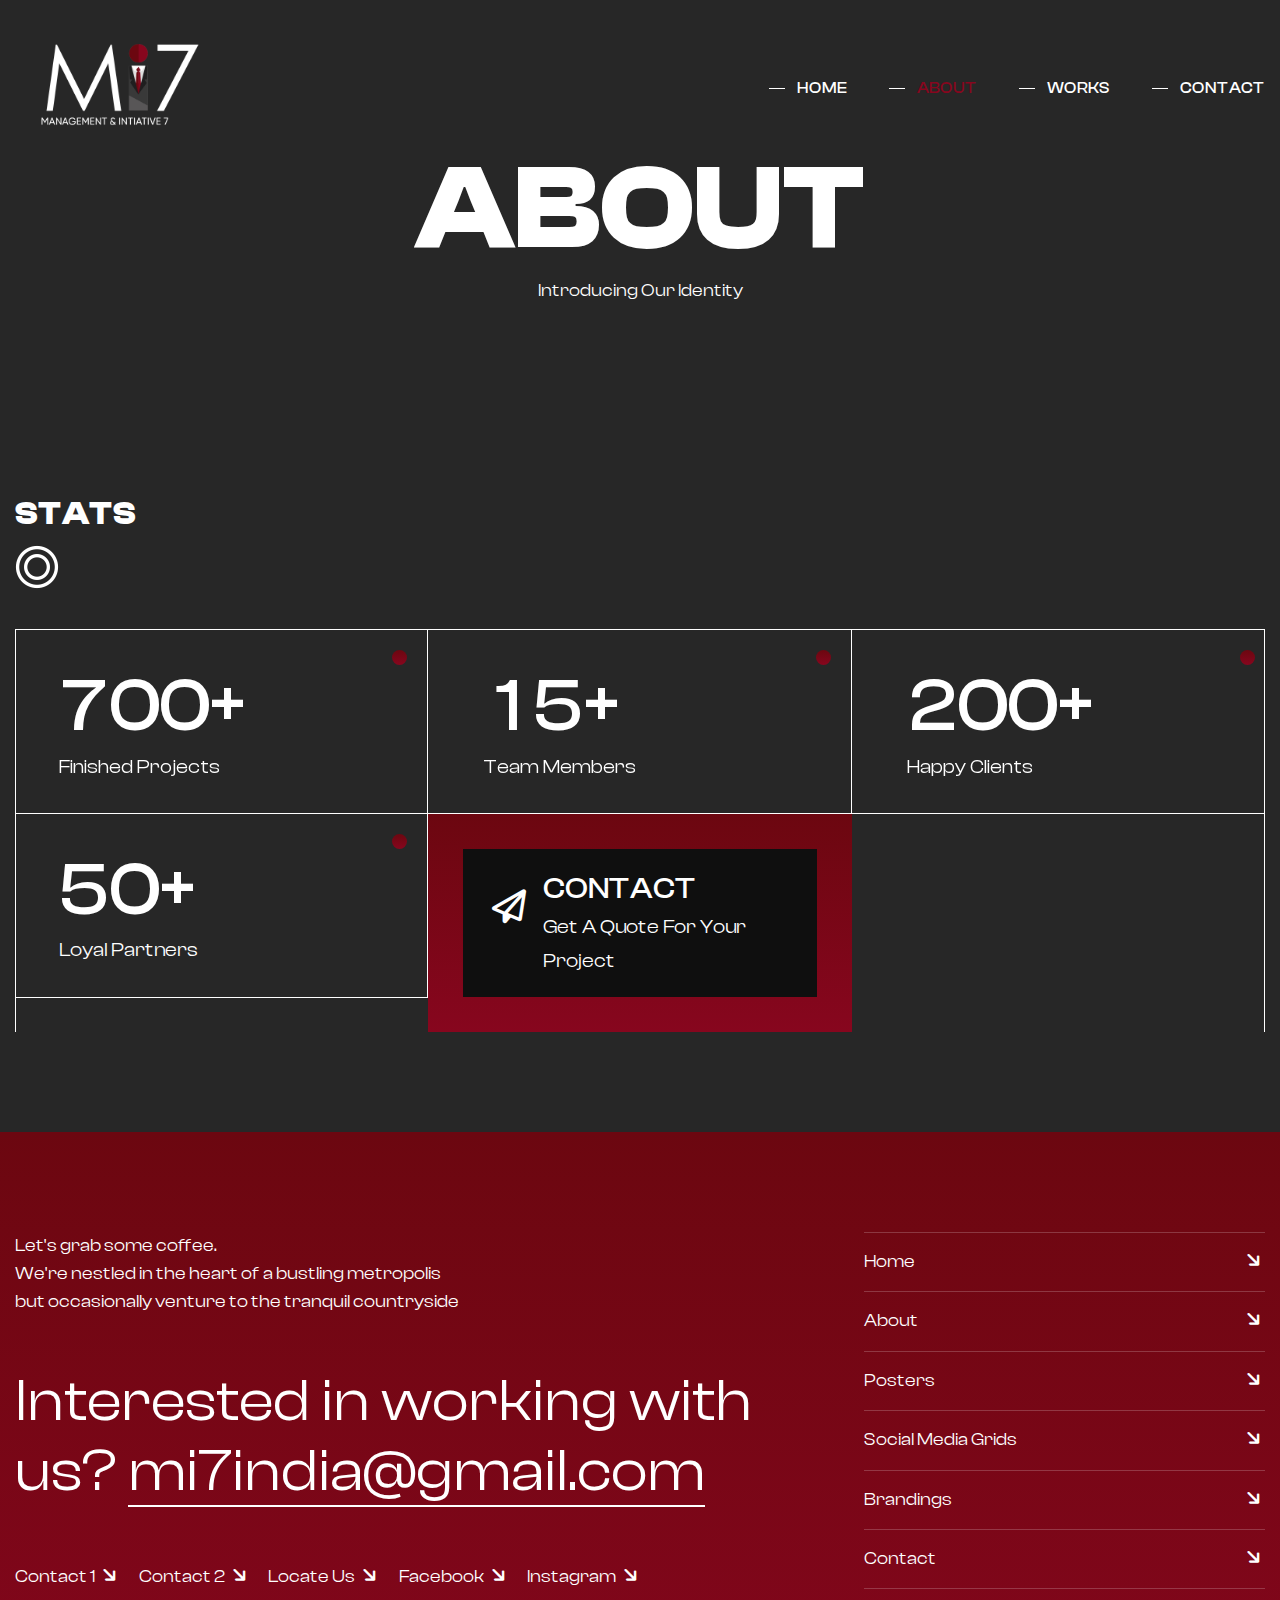
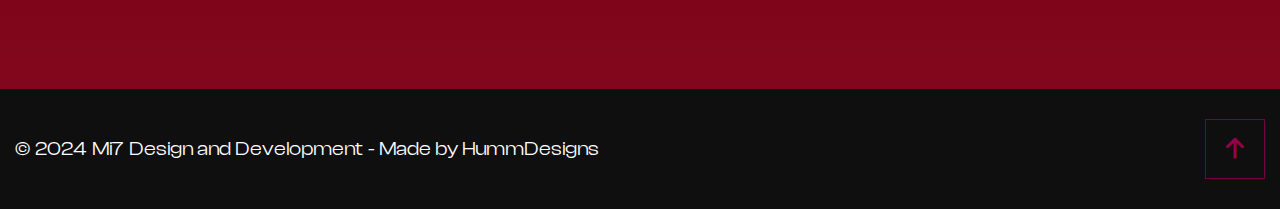
<file: about.html>
<!DOCTYPE html>
<html>
<head>
<meta charset="utf-8">
<title>MI7 Management & Intiative 7 | About Us</title>
<!-- Stylesheets -->
<link href="assets/css/bootstrap.css" rel="stylesheet">
<link href="assets/css/style.css" rel="stylesheet">
<link href="assets/css/responsive.css" rel="stylesheet">

<link href="https://fonts.googleapis.com/css2?family=Lora:ital,wght@0,400;0,500;0,600;0,700;1,600;1,700&display=swap" rel="stylesheet">
<link href="https://fonts.googleapis.com/css2?family=Inter:wght@300;400;500;600;700;800;900&display=swap" rel="stylesheet">

<link rel="shortcut icon" href="assets/images/mi7 logo (1).ico" type="image/x-icon">
<link rel="icon" href="assets/images/mi7 logo (1).ico" type="image/x-icon">

<!-- Responsive -->
<meta http-equiv="X-UA-Compatible" content="IE=edge">
<meta name="viewport" content="width=device-width, initial-scale=1.0, maximum-scale=1.0, user-scalable=0">

</head>

<body>

<div class="page-wrapper image-layer">	
	<!-- Main Header -->
	<header class="main-header">
		
		<!-- Header Lower -->
		<div class="header-lower">
			<div class="auto-container">
				<div class="inner-container">
					<div class="d-flex justify-content-between align-items-center flex-wrap">
						
						<div class="logo-box">
							<div class="logo"><a href="index.html"><img src="assets/images/mi7 logo.png" alt="" title=""></a></div>
						</div>
						
						<div class="nav-outer d-flex flex-wrap">
							<!-- Main Menu -->
							<nav class="main-menu navbar-expand-md">
								<div class="navbar-header">
									<!-- Toggle Button -->    	
									<button class="navbar-toggler" type="button" data-toggle="collapse" data-target="#navbarSupportedContent" aria-controls="navbarSupportedContent" aria-expanded="false" aria-label="Toggle navigation">
										<span class="icon-bar"></span>
										<span class="icon-bar"></span>
										<span class="icon-bar"></span>
									</button>
								</div>
								
								<div class="navbar-collapse collapse clearfix" id="navbarSupportedContent">
									<ul class="navigation clearfix">
										<li><a href="index.html">Home</a></li>
										<li><a href="about.html">About</a></li><!--
											<li class="dropdown"><a href="#">journal</a>
												<ul>
													<li><a href="journal.html">journal</a></li>
													<li><a href="journal-detail.html">journal detail</a></li>
												</ul>
											</li>-->
											<li class="dropdown"><a href="#">Works</a>
												<ul>
													<li><a href="poster.html">Posters</a></li>
													<li><a href="grids.html">Social Media Grids</a></li>
													<li><a href="branding.html">Brandings</a></li>
												</ul>
											</li>
										<li><a href="contact.html">Contact</a></li>
									</ul>
								</div>
							</nav>
						</div>

						<!-- Mobile Navigation Toggler -->
						<div class="mobile-nav-toggler">
							<svg xmlns="http://www.w3.org/2000/svg" class="icon icon-tabler icon-tabler-menu-2" width="24" height="24" viewBox="0 0 24 24" stroke-width="1.5" stroke="currentColor" fill="none" stroke-linecap="round" stroke-linejoin="round"><path stroke="none" d="M0 0h24v24H0z" fill="none"/><path d="M4 6l16 0" /><path d="M4 12l16 0" /><path d="M4 18l16 0" /></svg>
						</div>
						
					</div>
				</div>
			</div>
		</div>
		<!--End Header Lower-->
		
		<!-- Mobile Menu  -->
		<div class="mobile-menu">
			<div class="menu-backdrop"></div>
			<div class="close-btn"><span class="icon fa-solid fa-xmark fa-fw"></span></div>
			
			<nav class="menu-box">
				<div class="nav-logo"><div class="logo-box"><a href="index.html"><img src="assets/images/mi7 logo.png" alt="" title=""></a></div></div>
				<div class="menu-outer"><!--Here Menu Will Come Automatically Via Javascript / Same Menu as in Header--></div>
			</nav>
		</div>
		<!-- End Mobile Menu -->
	
	</header>
	<!-- End Main Header -->
	
	<!-- Page Title -->
	<section class="page-title">
		<div class="auto-container">
			<h1 class="page-title_heading">About</h1>
			<div class="page-title_text">Introducing Our Identity</div>
		</div>
	</section>
	<!-- End Page Title -->

	<!-- Team One --><!--
	<section class="team-one">
		<div class="auto-container">
			<div class="title-box">
				<h2>Dive into our story, meet our team, and explore how we're dedicated to empowering individuals and businesses alike.</h2>
			</div>
			<div class="row clearfix">
				
				<div class="team-block_one col-lg-4 col-md-6 col-sm-12">
					<div class="team-block_one-inner">
						<div class="team-block_one-socials">
							<a href="https://www.linkedin.com"><img src="assets/images/icons/linkedin.png" alt="" /></a>
							<a href="https://www.dribbble.com"><img src="assets/images/icons/dribbble.png" alt="" /></a>
							<a href="https://www.facebook.com/managementandinitiatives?mibextid=ZbWKwL"><img src="assets/images/icons/facebook.png" alt="" /></a>
							<a href="https://www.instagram.com/mi7.india?igsh=czd2bTRiNWF2d3o3"><img src="assets/images/icons/instagram.png" alt="" /></a>
						</div>
						<h5 class="team-block_one-heading"><a href="journal-detail.html">Irena Smith</a></h5>
						<div class="team-block_one-designation">designer</div>
						<div class="team-block_one-image">
							<img src="assets/images/resource/team-1.png" alt="" />
						</div>
					</div>
				</div>
				
				<div class="team-block_one col-lg-4 col-md-6 col-sm-12">
					<div class="team-block_one-inner">
						<div class="team-block_one-socials">
							<a href="https://www.linkedin.com"><img src="assets/images/icons/linkedin.png" alt="" /></a>
							<a href="https://www.dribbble.com"><img src="assets/images/icons/dribbble.png" alt="" /></a>
							<a href="https://www.facebook.com/managementandinitiatives?mibextid=ZbWKwL"><img src="assets/images/icons/facebook.png" alt="" /></a>
							<a href="https://www.instagram.com/mi7.india?igsh=czd2bTRiNWF2d3o3"><img src="assets/images/icons/instagram.png" alt="" /></a>
						</div>
						<h5 class="team-block_one-heading"><a href="journal-detail.html">Ryan Storm</a></h5>
						<div class="team-block_one-designation">developer</div>
						<div class="team-block_one-image">
							<img src="assets/images/resource/team-2.png" alt="" />
						</div>
					</div>
				</div>
				
				<div class="team-block_one col-lg-4 col-md-6 col-sm-12">
					<div class="team-block_one-inner">
						<div class="team-block_one-socials">
							<a href="https://www.linkedin.com"><img src="assets/images/icons/linkedin.png" alt="" /></a>
							<a href="https://www.dribbble.com"><img src="assets/images/icons/dribbble.png" alt="" /></a>
							<a href="https://www.facebook.com/managementandinitiatives?mibextid=ZbWKwL"><img src="assets/images/icons/facebook.png" alt="" /></a>
							<a href="https://www.instagram.com/mi7.india?igsh=czd2bTRiNWF2d3o3"><img src="assets/images/icons/instagram.png" alt="" /></a>
						</div>
						<h5 class="team-block_one-heading"><a href="journal-detail.html">Bob Johnson</a></h5>
						<div class="team-block_one-designation">support</div>
						<div class="team-block_one-image">
							<img src="assets/images/resource/team-3.png" alt="" />
						</div>
					</div>
				</div>
				
			</div>
		</div>
	</section>-->
	<!-- End Team One -->
	
	<!-- Stats One -->
	<section class="stats-one style-two">
		<div class="auto-container">
			<!-- Sec Title -->
			<div class="sec-title">
				<h2 class="sec-title_heading">Stats</h2>
				<div class="sec-title_icon"><img src="assets/images/icons/icon-4.png" alt="" /></div>
			</div>
			<div class="inner-container">
				<div class="row clearfix">
					
					<!-- Counter Column -->
					<div class="counter-block_one col-lg-4 col-md-6 col-sm-6">
						<div class="counter-block_one-inner wow flipInX" data-wow-delay="0ms" data-wow-duration="1500ms">
							<div class="counter-block_one-counter"><span class="odometer" data-count="700"></span>+</div>
							<div class="counter-block_one-text">finished projects</div>
						</div>
					</div>
					
					<!-- Counter Column -->
					<div class="counter-block_one col-lg-4 col-md-6 col-sm-6">
						<div class="counter-block_one-inner wow flipInX" data-wow-delay="0ms" data-wow-duration="1500ms">
							<div class="counter-block_one-counter"><span class="odometer" data-count="15"></span>+</div>
							<div class="counter-block_one-text">team members</div>
						</div>
					</div>
					
					<!-- Counter Column -->
					<div class="counter-block_one col-lg-4 col-md-6 col-sm-6">
						<div class="counter-block_one-inner wow flipInX" data-wow-delay="0ms" data-wow-duration="1500ms">
							<div class="counter-block_one-counter"><span class="odometer" data-count="200"></span>+</div>
							<div class="counter-block_one-text">happy Clients</div>
						</div>
					</div>
					
					<!-- Counter Column -->
					<div class="counter-block_one col-lg-4 col-md-6 col-sm-6">
						<div class="counter-block_one-inner wow flipInX" data-wow-delay="0ms" data-wow-duration="1500ms">
							<div class="counter-block_one-counter"><span class="odometer" data-count="50"></span>+</div>
							<div class="counter-block_one-text">loyal partners</div>
						</div>
					</div>
					
					<!-- Counter Column --><!--
					<div class="counter-block_one col-lg-4 col-md-6 col-sm-6">
						<div class="counter-block_one-inner wow flipInX" data-wow-delay="0ms" data-wow-duration="1500ms">
							<div class="counter-block_one-counter"><span class="odometer" data-count="15628"></span>+</div>
							<div class="counter-block_one-text">cofee drinked</div>
						</div>
					</div>-->
					
					<!-- Counter Column -->
					<div class="stats-one_contact-column col-lg-4 col-md-6 col-sm-6">
						<div class="stats-one_contact-inner wow flipInX" data-wow-delay="0ms" data-wow-duration="1500ms">
							<div class="stats-one_contact-content">
								<a href="contact.html">
								<div class="stats-one_contact-icon fa-regular fa-paper-plane fa-fw"></div>
								<h3>contact</h3>
								<div class="text">get a quote for your project</div>
								</a>
							</div>
						</div>
					</div>
					
				</div>
			</div>
		</div>
	</section>
	<!-- End Stats One -->
	
	<!-- Awards One --><!--
	<section class="awards-one">
		<div class="auto-container">
			<div class="sec-title">
				<h2 class="sec-title_heading">Awards</h2>
				<div class="sec-title_icon"><img src="assets/images/icons/icon-5.png" alt="" /></div>
			</div>
			<div class="inner-container">
				
				<div class="awards-block_one">
					<div class="awards-block_one-inner">
						<a href="https://themeforest.net" class="awards-block_one-link"></a>
						<div class="awards-block_one-content">
							<div class="awards-block_one-number">01</div>
							<h2 class="awards-block_one-title">CSS DEsign House <span>site of the Day  /  2023</span></h2>
							<div class="awards-block_one-arrow fa-solid fa-arrow-right fa-fw"></div>
						</div>
					</div>
				</div>
				
				<div class="awards-block_one">
					<div class="awards-block_one-inner">
						<a href="https://themeforest.net" class="awards-block_one-link"></a>
						<div class="awards-block_one-content">
							<div class="awards-block_one-number">02</div>
							<h2 class="awards-block_one-title">AWWWARDS <span>site of the Day  /  2023</span></h2>
							<div class="awards-block_one-arrow fa-solid fa-arrow-right fa-fw"></div>
						</div>
					</div>
				</div>
				
				<div class="awards-block_one">
					<div class="awards-block_one-inner">
						<a href="https://themeforest.net" class="awards-block_one-link"></a>
						<div class="awards-block_one-content">
							<div class="awards-block_one-number">03</div>
							<h2 class="awards-block_one-title">CSSWINNER <span>site of the Day  /  2023</span></h2>
							<div class="awards-block_one-arrow fa-solid fa-arrow-right fa-fw"></div>
						</div>
					</div>
				</div>
				
				<div class="awards-block_one">
					<div class="awards-block_one-inner">
						<a href="https://themeforest.net" class="awards-block_one-link"></a>
						<div class="awards-block_one-content">
							<div class="awards-block_one-number">04</div>
							<h2 class="awards-block_one-title">DesignAwards <span>site of the Day  /  2023</span></h2>
							<div class="awards-block_one-arrow fa-solid fa-arrow-right fa-fw"></div>
						</div>
					</div>
				</div>
				
			</div>
		</div>
	</section>-->
	<!-- End Awards One -->
	
	<!-- Testimonial One --><!--
	<section class="testimonial-one style-two">
		<div class="auto-container">
			<div class="sec-title">
				<h2 class="sec-title_heading">Testimonials</h2>
				<div class="sec-title_icon"><img src="assets/images/icons/icon-3.png" alt="" /></div>
			</div>
			<div class="three-item_carousel swiper-container">
				<div class="swiper-wrapper">

					<div class="swiper-slide">
						<div class="testimonial-block_one">
							<div class="testimonial-block_one-inner">
								<div class="testimonial-block_one-content">
									<div class="testimonial-block_one-author">
										<img src="assets/images/resource/author-1.jpg" alt="" />
									</div>
									<h5 class="testimonial-block_one-name">Ryan Storm</h5>
									<div class="testimonial-block_one-designation">CEO at Ipsum</div>
									<h5 class="testimonial-block_one-number">01</h5>
								</div>
								<div class="testimonial-block_one-lower">
									<span class="quote_icon"><img src="assets/images/icons/quote.png" alt="" /></span>
									Exceptional work, exceptional team. Montek consistently delivers top-notch results.
								</div>
							</div>
						</div>
					</div>
					
					<div class="swiper-slide">
						<div class="testimonial-block_one">
							<div class="testimonial-block_one-inner">
								<div class="testimonial-block_one-content">
									<div class="testimonial-block_one-author">
										<img src="assets/images/resource/author-2.jpg" alt="" />
									</div>
									<h5 class="testimonial-block_one-name">Elly Walker</h5>
									<div class="testimonial-block_one-designation">Manger at Lorem LTD</div>
									<h5 class="testimonial-block_one-number">02</h5>
								</div>
								<div class="testimonial-block_one-lower">
									<span class="quote_icon"><img src="assets/images/icons/quote.png" alt="" /></span>
									Exceptional work, exceptional team. Montek consistently delivers top-notch results.
								</div>
							</div>
						</div>
					</div>
					
					<div class="swiper-slide">
						<div class="testimonial-block_one">
							<div class="testimonial-block_one-inner">
								<div class="testimonial-block_one-content">
									<div class="testimonial-block_one-author">
										<img src="assets/images/resource/author-3.jpg" alt="" />
									</div>
									<h5 class="testimonial-block_one-name">Graham Bolt</h5>
									<div class="testimonial-block_one-designation">Freelancer Photographer</div>
									<h5 class="testimonial-block_one-number">03</h5>
								</div>
								<div class="testimonial-block_one-lower">
									<span class="quote_icon"><img src="assets/images/icons/quote.png" alt="" /></span>
									Exceptional work, exceptional team. Montek consistently delivers top-notch results.
								</div>
							</div>
						</div>
					</div>
					
				</div>
			</div>
			
		</div>
	</section>-->
	<!-- End Testimonial One -->
	
	<!-- Main Footer -->
	<footer class="main-footer">
		<div class="auto-container">
			<!-- Widgets Section -->
			<div class="widgets-section">
				<div class="row clearfix">
					
					<!-- Footer Column -->
					<div class="footer-column col-lg-8 col-md-12 col-sm-12">
						<div class="footer-text">Let's grab some coffee. <br> We're nestled in the heart of a bustling metropolis <br> but occasionally venture to the tranquil countryside</div>
						<h2>Interested in working with us? <a href="mailto:mi7india@gmail.com">mi7india@gmail.com</a></h2>
						<ul class="footer_socials"><li><a href="tel:+917892448585">Contact 1 <i class="fa-solid fa-arrow-right fa-fw"></i></a></li>
							<li><a href="tel:+919538765123">Contact 2 <i class="fa-solid fa-arrow-right fa-fw"></i></a></li>
							<li><a href="https://maps.app.goo.gl/Z3oDNboe9A5YTVB56">Locate Us <i class="fa-solid fa-arrow-right fa-fw"></i></a></li>
							<li><a href="https://www.facebook.com/managementandinitiatives?mibextid=ZbWKwL">Facebook <i class="fa-solid fa-arrow-right fa-fw"></i></a></li>
							<li><a href="https://www.instagram.com/mi7.india?igsh=czd2bTRiNWF2d3o3">Instagram <i class="fa-solid fa-arrow-right fa-fw"></i></a></li>
						</ul>
					</div>
					
					<!-- Footer Column -->
					<div class="footer-column col-lg-4 col-md-12 col-sm-12">
						<ul class="footer_navs">
							<li><a href="index.html">Home <i class="fa-solid fa-arrow-right fa-fw"></i></a></li>
							<li><a href="about.html">About <i class="fa-solid fa-arrow-right fa-fw"></i></a></li>
							<li><a href="poster.html">Posters <i class="fa-solid fa-arrow-right fa-fw"></i></a></li>
							<li><a href="grids.html">Social Media Grids <i class="fa-solid fa-arrow-right fa-fw"></i></a></li>
							<li><a href="branding.html">Brandings<i class="fa-solid fa-arrow-right fa-fw"></i></a></li>
							<li><a href="contact.html">Contact <i class="fa-solid fa-arrow-right fa-fw"></i></a></li>
						</ul>
					</div>
					
				</div>
			</div>
		</div>
		<div class="footer-bottom">
			<div class="auto-container">
				<div class="d-flex justify-content-between align-items-center flex-wrap">
					<div class="footer_copyright">&copy; 2024 Mi7 Design and Development - Made by HummDesigns</div>
			<a class="backtop down-box scroll-to-target" data-target=".page-wrapper">
<i class="fa-solid fa-arrow-up"></i>
			</a>
				</div>
			</div>
		</div>
	</footer>
	<!-- End Main Footer -->
	
</div>
<!-- End PageWrapper -->
<script src="assets/js/jquery.js"></script>
<script src="assets/js/popper.min.js"></script>
<script src="assets/js/bootstrap.min.js"></script>
<script src="assets/js/appear.js"></script>
<script src="assets/js/wow.js"></script>
<script src="assets/js/swiper.min.js"></script>
<script src="assets/js/odometer.js"></script>
<script src="assets/js/gsap.min.js"></script>
<script src="assets/js/SplitText.min.js"></script>
<script src="assets/js/ScrollTrigger.min.js"></script>
<script src="assets/js/ScrollToPlugin.min.js"></script>
<script src="assets/js/ScrollSmoother.min.js"></script>
<script src="assets/js/script.js"></script>
<!--[if lt IE 9]><script src="https://cdnjs.cloudflare.com/ajax/libs/html5shiv/3.7.3/html5shiv.js"></script><![endif]-->
<!--[if lt IE 9]><script src="js/respond.js"></script><![endif]-->

</body>
</html>
</file>
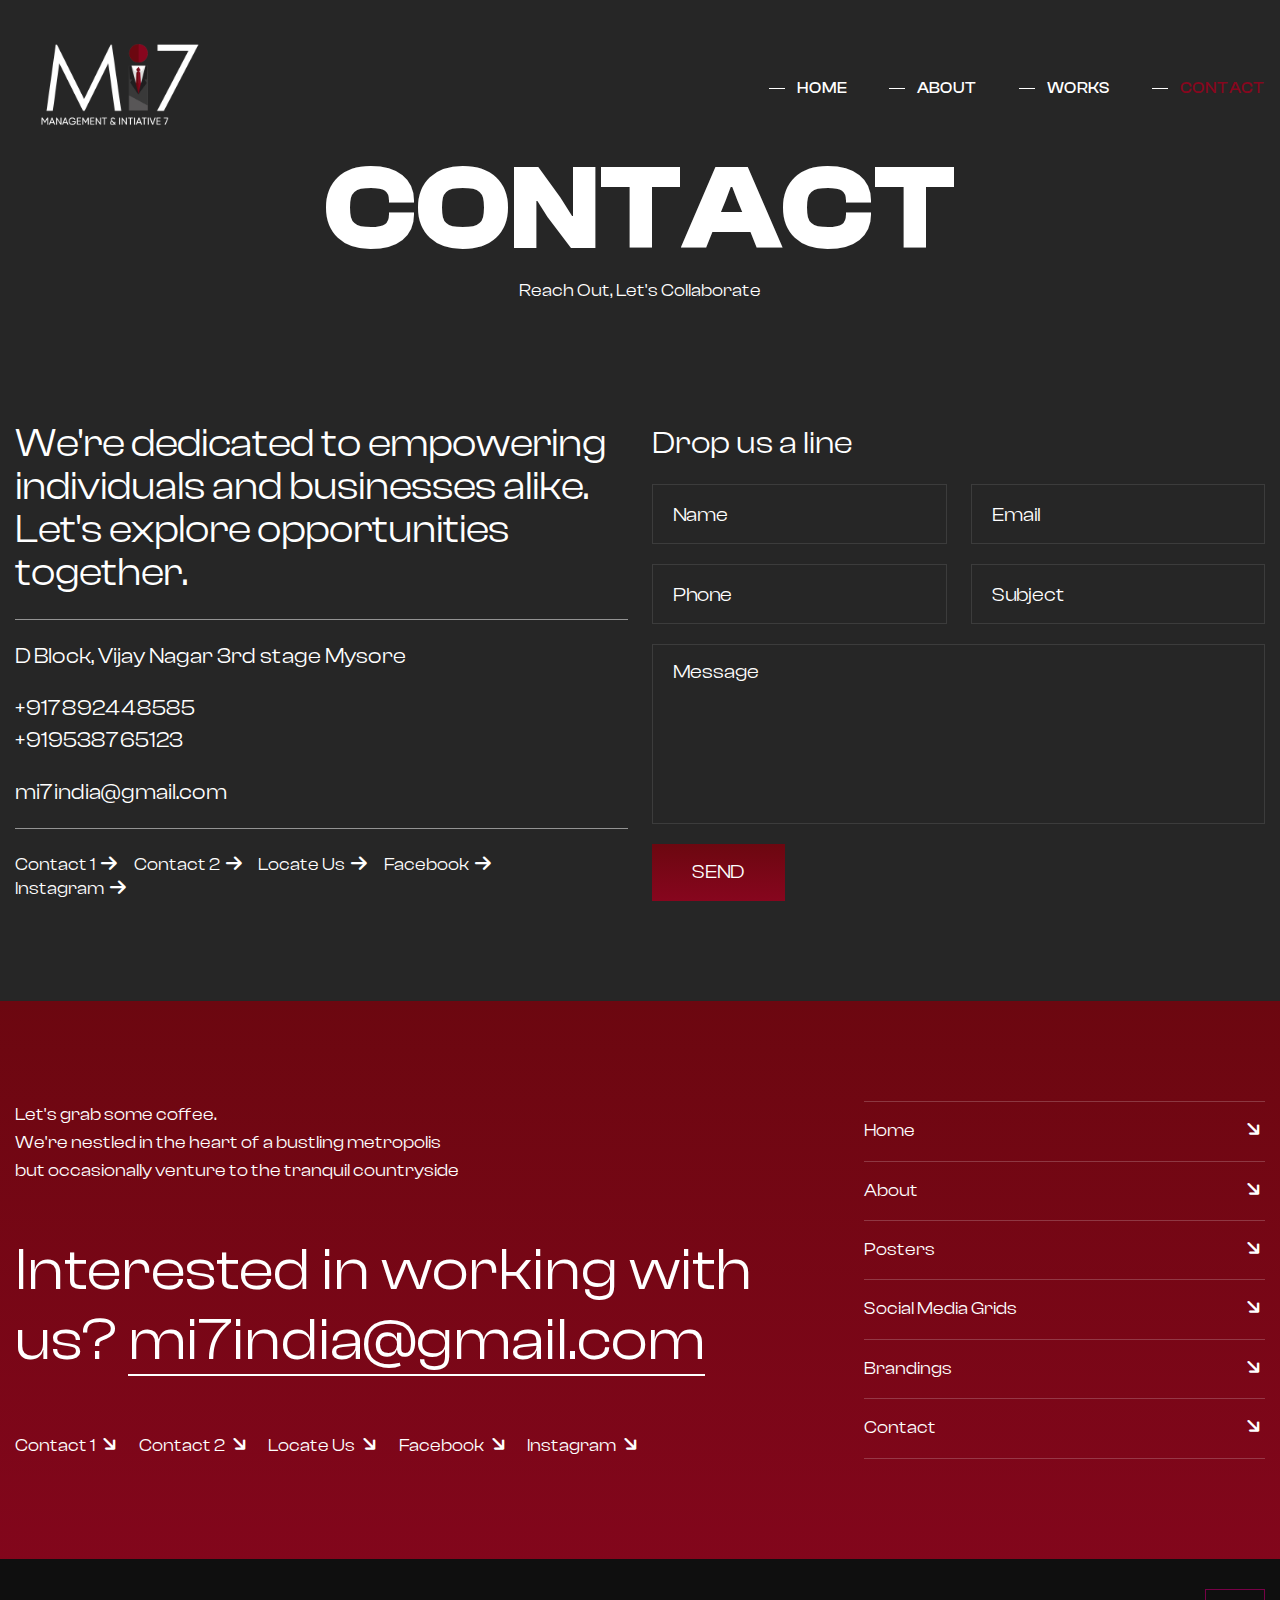
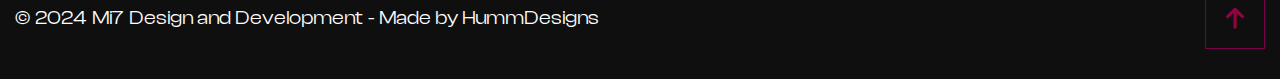
<file: contact.html>
<!DOCTYPE html>
<html>
<head>
<meta charset="utf-8">
<title>MI7 Management & Intiative 7 | Contact Us</title>
<!-- Stylesheets -->
<link href="assets/css/bootstrap.css" rel="stylesheet">
<link href="assets/css/style.css" rel="stylesheet">
<link href="assets/css/responsive.css" rel="stylesheet">

<link href="https://fonts.googleapis.com/css2?family=Lora:ital,wght@0,400;0,500;0,600;0,700;1,600;1,700&display=swap" rel="stylesheet">
<link href="https://fonts.googleapis.com/css2?family=Inter:wght@300;400;500;600;700;800;900&display=swap" rel="stylesheet">

<link rel="shortcut icon" href="assets/images/mi7 logo (1).ico" type="image/x-icon">
<link rel="icon" href="assets/images/mi7 logo (1).ico" type="image/x-icon">

<!-- Responsive -->
<meta http-equiv="X-UA-Compatible" content="IE=edge">
<meta name="viewport" content="width=device-width, initial-scale=1.0, maximum-scale=1.0, user-scalable=0">

</head>

<body>

<div class="page-wrapper image-layer" style="background-image:url(assets/images/background/4.jpg)">

	
	<!-- Main Header -->
	<header class="main-header">
		
		<!-- Header Lower -->
		<div class="header-lower">
			<div class="auto-container">
				<div class="inner-container">
					<div class="d-flex justify-content-between align-items-center flex-wrap">
						
						<div class="logo-box">
							<div class="logo"><a href="index.html"><img src="assets/images/mi7 logo.png" alt="" title=""></a></div>
						</div>
						
						<div class="nav-outer d-flex flex-wrap">
							<!-- Main Menu -->
							<nav class="main-menu navbar-expand-md">
								<div class="navbar-header">
									<!-- Toggle Button -->    	
									<button class="navbar-toggler" type="button" data-toggle="collapse" data-target="#navbarSupportedContent" aria-controls="navbarSupportedContent" aria-expanded="false" aria-label="Toggle navigation">
										<span class="icon-bar"></span>
										<span class="icon-bar"></span>
										<span class="icon-bar"></span>
									</button>
								</div>
								
								<div class="navbar-collapse collapse clearfix" id="navbarSupportedContent">
									<ul class="navigation clearfix">
										<li><a href="index.html">Home</a></li>
										<li><a href="about.html">About</a></li><!--
											<li class="dropdown"><a href="#">journal</a>
												<ul>
													<li><a href="journal.html">journal</a></li>
													<li><a href="journal-detail.html">journal detail</a></li>
												</ul>
											</li>-->
											<li class="dropdown"><a href="#">Works</a>
												<ul>
													<li><a href="poster.html">Posters</a></li>
													<li><a href="grids.html">Social Media Grids</a></li>
													<li><a href="branding.html">Brandings</a></li>
												</ul>
											</li>
										<li><a href="contact.html">Contact</a></li>
									</ul>
								</div>
							</nav>
						</div>

						<!-- Mobile Navigation Toggler -->
						<div class="mobile-nav-toggler">
							<svg xmlns="http://www.w3.org/2000/svg" class="icon icon-tabler icon-tabler-menu-2" width="24" height="24" viewBox="0 0 24 24" stroke-width="1.5" stroke="currentColor" fill="none" stroke-linecap="round" stroke-linejoin="round"><path stroke="none" d="M0 0h24v24H0z" fill="none"/><path d="M4 6l16 0" /><path d="M4 12l16 0" /><path d="M4 18l16 0" /></svg>
						</div>
						
					</div>
				</div>
			</div>
		</div>
		<!--End Header Lower-->
		
		<!-- Mobile Menu  -->
		<div class="mobile-menu">
			<div class="menu-backdrop"></div>
			<div class="close-btn"><span class="icon fa-solid fa-xmark fa-fw"></span></div>
			
			<nav class="menu-box">
				<div class="nav-logo"><a href="index.html"><img src="assets/images/mi7 logo.png" alt="" title=""></a></div>
				<div class="menu-outer"><!--Here Menu Will Come Automatically Via Javascript / Same Menu as in Header--></div>
			</nav>
		</div>
		<!-- End Mobile Menu -->
	
	</header>
	<!-- End Main Header -->
	
	<!-- Page Title -->
	<section class="page-title">
		<div class="auto-container">
			<h1 class="page-title_heading">Contact</h1>
			<div class="page-title_text">Reach Out, Let's Collaborate</div>
		</div>
	</section>
	<!-- End Page Title -->

	<!-- Contact One -->
	<section class="contact-one">
		<div class="auto-container">
			<div class="row clearfix">
				
				<!-- Info Column -->
				<div class="contact-one_info-column col-lg-6 col-md-6 col-sm-12">
					<div class="contact-one_info-outer">
						<h2 class="contact-one_heading">We're dedicated to empowering individuals and businesses alike. Let's explore opportunities together.</h2>
						<ul class="contact-one_list">
							<li>D Block, Vijay Nagar 3rd stage Mysore</li>
							<li><a href="tel:+917892448585">+917892448585</a></li>
							<li><a href="tel:+919538765123">+919538765123</a></li>
							<li><a href="mailto:mi7india@gmail.com">mi7india@gmail.com</a></a></li>
						</ul>
						<ul class="contact-one_socials"><li><a href="tel:+917892448585">Contact 1 <i class="fa-solid fa-arrow-right fa-fw"></i></a></li>
							<li><a href="tel:+919538765123">Contact 2 <i class="fa-solid fa-arrow-right fa-fw"></i></a></li>
							<li><a href="https://maps.app.goo.gl/Z3oDNboe9A5YTVB56">Locate Us <i class="fa-solid fa-arrow-right fa-fw"></i></a></li>
							<li><a href="https://www.facebook.com/managementandinitiatives?mibextid=ZbWKwL">Facebook <i class="fa-solid fa-arrow-right fa-fw"></i></a></li>
							<li><a href="https://www.instagram.com/mi7.india?igsh=czd2bTRiNWF2d3o3">Instagram <i class="fa-solid fa-arrow-right fa-fw"></i></a></li>
						</ul>
					</div>
				</div>
				
				<!-- Form Column -->
				<div class="contact-one_form-column col-lg-6 col-md-6 col-sm-12">
					<div class="contact-one_form-outer">
						<h3>Drop us a line</h3>
						
						<!-- Contact Form -->
						<div class="contact-form">
							<form method="post" action="sendemail.php" id="contact-form">
								<div class="row clearfix">
									
									<div class="col-lg-6 col-md-6 col-sm-12 form-group">
										<input type="text" name="username" placeholder="Name" required="">
									</div>
									
									<div class="col-lg-6 col-md-6 col-sm-12 form-group">
										<input type="email" name="email" placeholder="Email" required="">
									</div>
									
									<div class="col-lg-6 col-md-6 col-sm-12 form-group">
										<input type="text" name="phone" placeholder="Phone" required="">
									</div>
									
									<div class="col-lg-6 col-md-6 col-sm-12 form-group">
										<input class="text" type="text" name="query" placeholder="Subject" required="">
									</div>
									
									<div class="col-lg-12 col-md-12 col-sm-12 form-group">
										<textarea class="" name="message" placeholder="Message"></textarea>
									</div>
									
									<div class="col-lg-12 col-md-12 col-sm-12 form-group">
										<!-- Button Box -->
										<button type="submit" class="theme-btn submit-btn">
											send
										</button>
									</div>
									
								</div>
							</form>
						</div>
						<!-- End Contact Form -->
						
					</div>
				</div>
				
			</div>
		</div>
	</section>
	<!-- Contact One -->
	
	<!-- Main Footer -->
	<footer class="main-footer">
		<div class="auto-container">
			<!-- Widgets Section -->
			<div class="widgets-section">
				<div class="row clearfix">
					
					<!-- Footer Column -->
					<div class="footer-column col-lg-8 col-md-12 col-sm-12">
						<div class="footer-text">Let's grab some coffee. <br> We're nestled in the heart of a bustling metropolis <br> but occasionally venture to the tranquil countryside</div>
						<h2>Interested in working with us? <a href="mailto:mi7india@gmail.com">mi7india@gmail.com</a></h2>
						<ul class="footer_socials"><li><a href="tel:+917892448585">Contact 1 <i class="fa-solid fa-arrow-right fa-fw"></i></a></li>
							<li><a href="tel:+919538765123">Contact 2 <i class="fa-solid fa-arrow-right fa-fw"></i></a></li>
							<li><a href="https://maps.app.goo.gl/Z3oDNboe9A5YTVB56">Locate Us <i class="fa-solid fa-arrow-right fa-fw"></i></a></li>
							<li><a href="https://www.facebook.com/managementandinitiatives?mibextid=ZbWKwL">Facebook <i class="fa-solid fa-arrow-right fa-fw"></i></a></li>
							<li><a href="https://www.instagram.com/mi7.india?igsh=czd2bTRiNWF2d3o3">Instagram <i class="fa-solid fa-arrow-right fa-fw"></i></a></li>
						</ul>
					</div>
					
					<!-- Footer Column -->
					<div class="footer-column col-lg-4 col-md-12 col-sm-12">
						<ul class="footer_navs">
							<li><a href="index.html">Home <i class="fa-solid fa-arrow-right fa-fw"></i></a></li>
							<li><a href="about.html">About <i class="fa-solid fa-arrow-right fa-fw"></i></a></li>
							<li><a href="poster.html">Posters <i class="fa-solid fa-arrow-right fa-fw"></i></a></li>
							<li><a href="grids.html">Social Media Grids <i class="fa-solid fa-arrow-right fa-fw"></i></a></li>
							<li><a href="branding.html">Brandings<i class="fa-solid fa-arrow-right fa-fw"></i></a></li>
							<li><a href="contact.html">Contact <i class="fa-solid fa-arrow-right fa-fw"></i></a></li>
						</ul>
					</div>
					
				</div>
			</div>
		</div>
		<div class="footer-bottom">
			<div class="auto-container">
				<div class="d-flex justify-content-between align-items-center flex-wrap">
					<div class="footer_copyright">&copy; 2024 Mi7 Design and Development - Made by HummDesigns</div>
			<a class="backtop down-box scroll-to-target" data-target=".page-wrapper">
<i class="fa-solid fa-arrow-up"></i>
			</a>
				</div>
			</div>
		</div>
	</footer>
	<!-- End Main Footer -->
	
</div>
<!-- End PageWrapper -->
<script src="assets/js/jquery.js"></script>
<script src="assets/js/popper.min.js"></script>
<script src="assets/js/bootstrap.min.js"></script>
<script src="assets/js/appear.js"></script>
<script src="assets/js/wow.js"></script>
<script src="assets/js/swiper.min.js"></script>
<script src="assets/js/odometer.js"></script>
<script src="assets/js/gsap.min.js"></script>
<script src="assets/js/SplitText.min.js"></script>
<script src="assets/js/ScrollTrigger.min.js"></script>
<script src="assets/js/ScrollToPlugin.min.js"></script>
<script src="assets/js/ScrollSmoother.min.js"></script>
<script src="assets/js/script.js"></script>
<!--[if lt IE 9]><script src="https://cdnjs.cloudflare.com/ajax/libs/html5shiv/3.7.3/html5shiv.js"></script><![endif]-->
<!--[if lt IE 9]><script src="js/respond.js"></script><![endif]-->

</body>
</html>
</file>
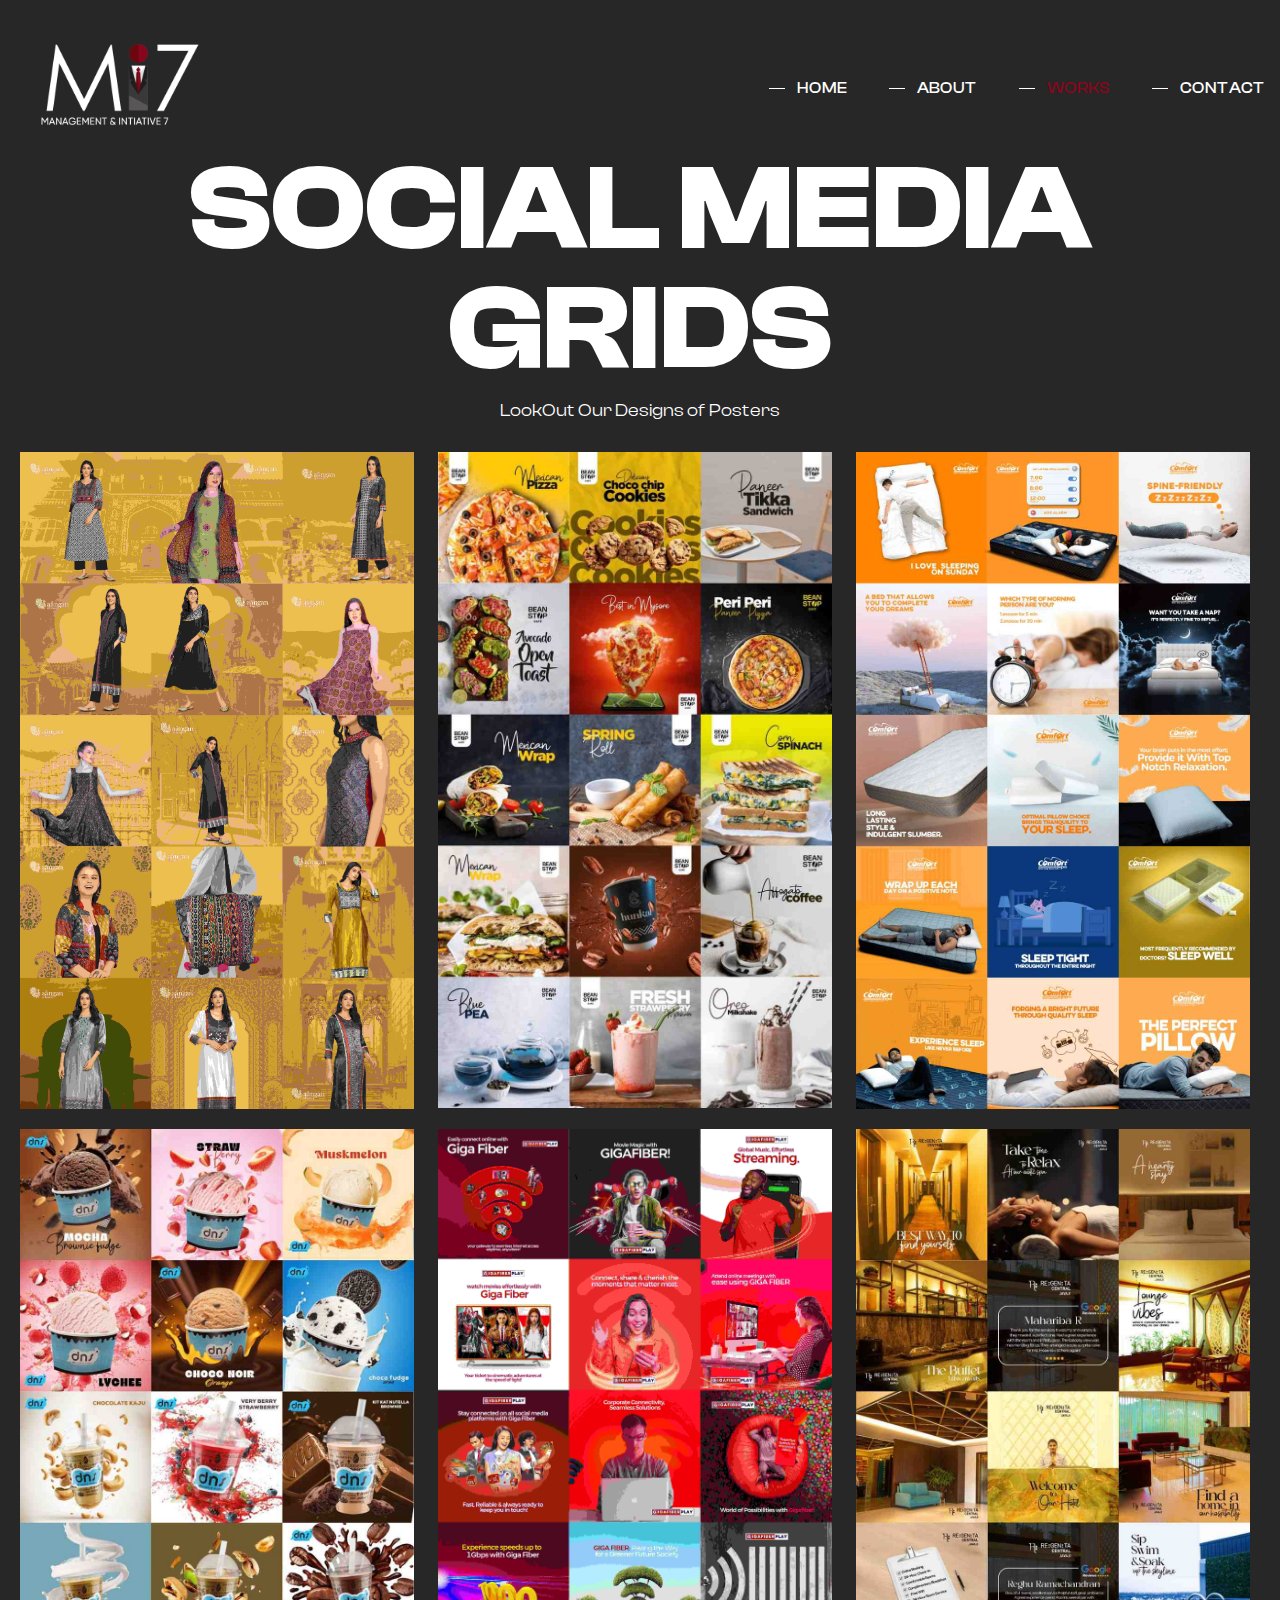
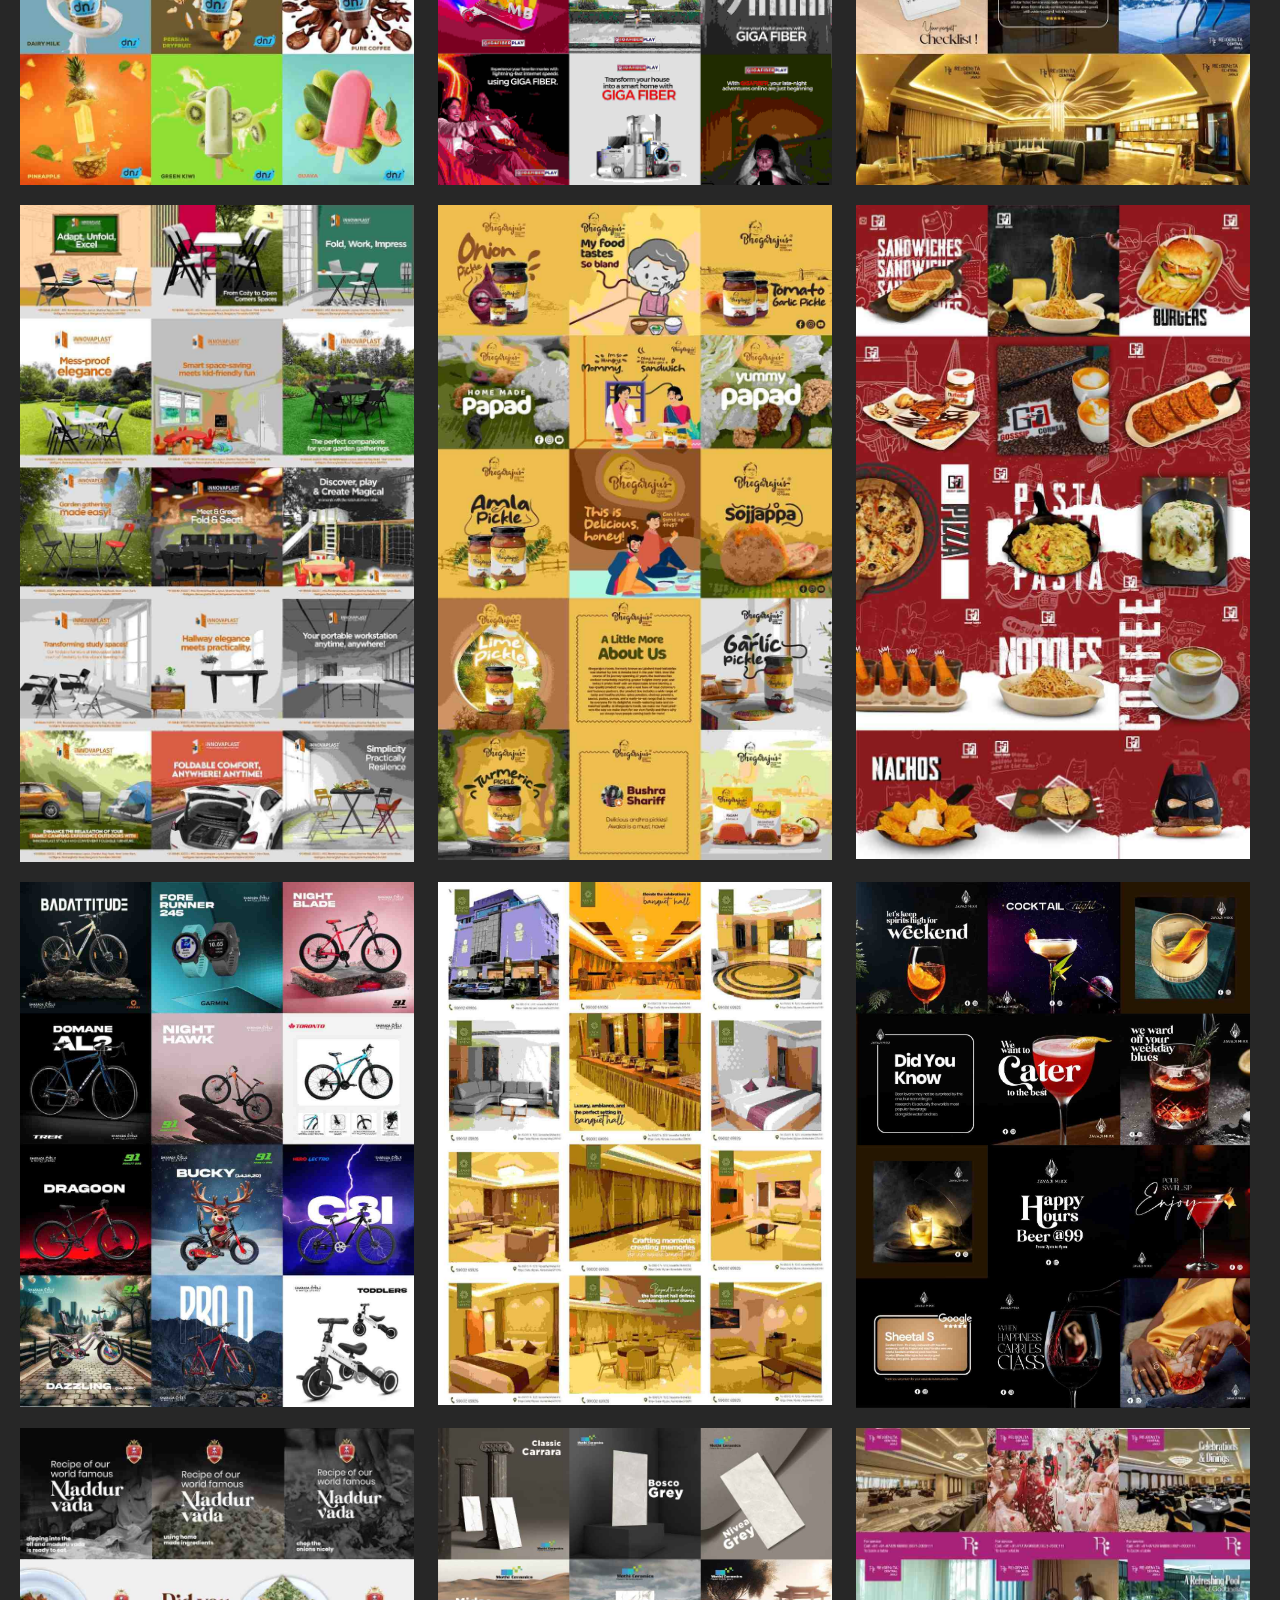
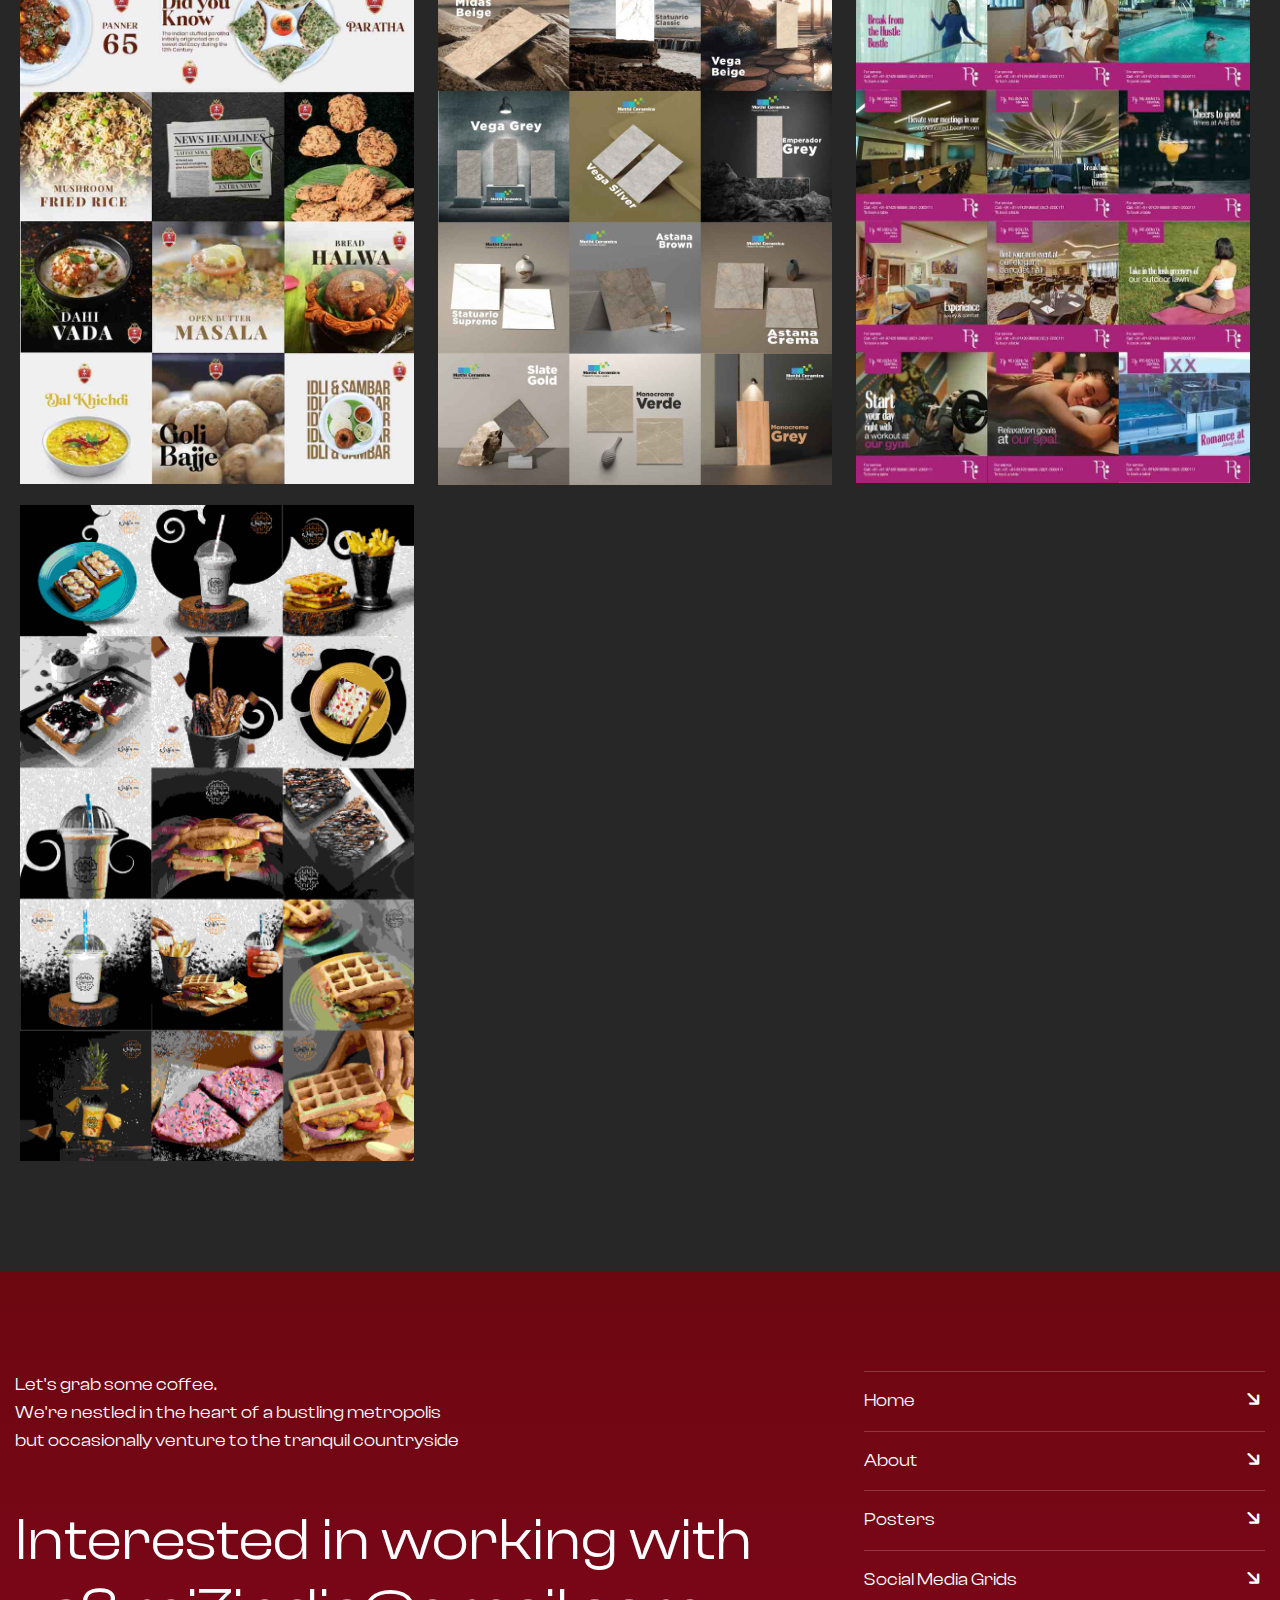
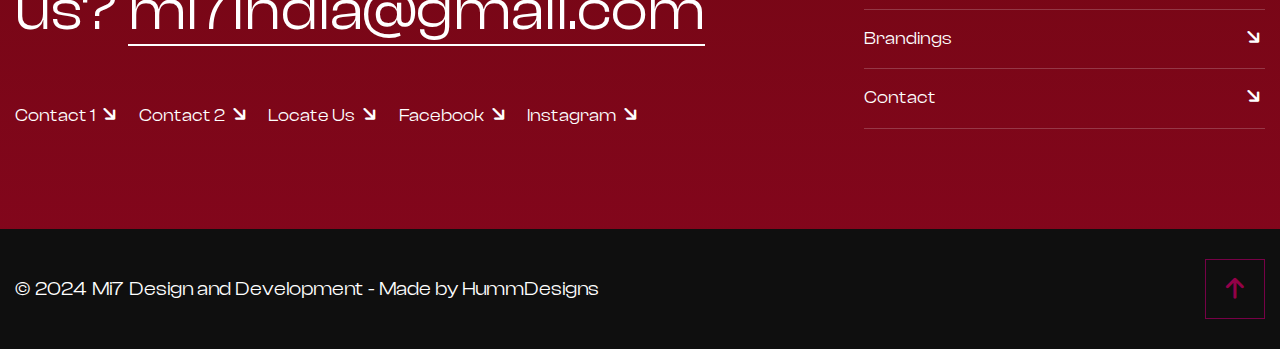
<file: grids.html>
<!DOCTYPE html>
<html>
<head>
<meta charset="utf-8">
<title>MI7 Management & Intiative 7 | Contact Us</title>
<!-- Stylesheets -->
<link href="assets/css/bootstrap.css" rel="stylesheet">
<link href="assets/css/style.css" rel="stylesheet">
<link href="assets/css/responsive.css" rel="stylesheet">

<link href="https://fonts.googleapis.com/css2?family=Lora:ital,wght@0,400;0,500;0,600;0,700;1,600;1,700&display=swap" rel="stylesheet">
<link href="https://fonts.googleapis.com/css2?family=Inter:wght@300;400;500;600;700;800;900&display=swap" rel="stylesheet">

<link rel="shortcut icon" href="assets/images/mi7 logo (1).ico" type="image/x-icon">
<link rel="icon" href="assets/images/mi7 logo (1).ico" type="image/x-icon">

<meta http-equiv="X-UA-Compatible" content="IE=edge">
<meta name="viewport" content="width=device-width, initial-scale=1.0, maximum-scale=1.0, user-scalable=0">

</head>

<body>

<div class="page-wrapper image-layer" >

	
	<!-- Main Header -->
	<header class="main-header">
		
		<!-- Header Lower -->
		<div class="header-lower">
			<div class="auto-container">
				<div class="inner-container">
					<div class="d-flex justify-content-between align-items-center flex-wrap">
						
						<div class="logo-box">
							<div class="logo"><a href="index.html"><img src="assets/images/mi7 logo.png" alt="" title=""></a></div>
						</div>
						
						<div class="nav-outer d-flex flex-wrap">
							<!-- Main Menu -->
							<nav class="main-menu navbar-expand-md">
								<div class="navbar-header">
									<!-- Toggle Button -->    	
									<button class="navbar-toggler" type="button" data-toggle="collapse" data-target="#navbarSupportedContent" aria-controls="navbarSupportedContent" aria-expanded="false" aria-label="Toggle navigation">
										<span class="icon-bar"></span>
										<span class="icon-bar"></span>
										<span class="icon-bar"></span>
									</button>
								</div>
								
								<div class="navbar-collapse collapse clearfix" id="navbarSupportedContent">
									<ul class="navigation clearfix">
										<li><a href="index.html">Home</a></li>
										<li><a href="about.html">About</a></li><!--
											<li class="dropdown"><a href="#">journal</a>
												<ul>
													<li><a href="journal.html">journal</a></li>
													<li><a href="journal-detail.html">journal detail</a></li>
												</ul>
											</li>-->
											<li class="dropdown"><a href="#">Works</a>
												<ul>
													<li><a href="poster.html">Posters</a></li>
													<li><a href="grids.html">Social Media Grids</a></li>
													<li><a href="branding.html">Brandings</a></li>
												</ul>
											</li>
										<li><a href="contact.html">Contact</a></li>
									</ul>
								</div>
							</nav>
						</div>

						<!-- Mobile Navigation Toggler -->
						<div class="mobile-nav-toggler">
							<svg xmlns="http://www.w3.org/2000/svg" class="icon icon-tabler icon-tabler-menu-2" width="24" height="24" viewBox="0 0 24 24" stroke-width="1.5" stroke="currentColor" fill="none" stroke-linecap="round" stroke-linejoin="round"><path stroke="none" d="M0 0h24v24H0z" fill="none"/><path d="M4 6l16 0" /><path d="M4 12l16 0" /><path d="M4 18l16 0" /></svg>
						</div>
						
					</div>
				</div>
			</div>
		</div>
		<!--End Header Lower-->
		
		<!-- Mobile Menu  -->
		<div class="mobile-menu">
			<div class="menu-backdrop"></div>
			<div class="close-btn"><span class="icon fa-solid fa-xmark fa-fw"></span></div>
			
			<nav class="menu-box">
				<div class="nav-logo"><a href="index.html"><img src="assets/images/mi7 logo.png" alt="" title=""></a></div>
				<div class="menu-outer"><!--Here Menu Will Come Automatically Via Javascript / Same Menu as in Header--></div>
			</nav>
		</div>
		<!-- End Mobile Menu -->
	
	</header>
	<!-- End Main Header -->
	
	<!-- Page Title --><section class="page-title">
  <div class="auto-container">
    <h1 class="page-title_heading">Social Media Grids</h1>
    <div class="page-title_text">LookOut Our Designs of Posters</div>
  </div>
  <div class="poster-gallery">
    <div class="row">
      <div class="col-md-4">
        <img src="./grids1/Aangan of Kutch2.jpg">
      </div>
      <div class="col-md-4">
        <img src="./grids1/beenstopgride.jpeg">
      </div>
      <div class="col-md-4">
        <img src="./grids1/comefartgride.jpeg">
      </div>
      <div class="col-md-4">
        <img src="./grids1/dnsgread1.1ps.jpeg">
      </div>
      <div class="col-md-4">
        <img src="./grids1/gigafiber.jpg">
      </div>
      <div class="col-md-4">
        <img src="./grids1/grandsgrid.jpeg">
      </div>
      <div class="col-md-4">
        <img src="./grids1/grid2.jpg">
      </div>
      <div class="col-md-4">
        <img src="./grids1/grid3.jpg" >
      </div>
	    <div class="col-md-4">
        <img src="./grids1/justdill.jpeg">
      </div>
      <div class="col-md-4">
        <img src="./grids1/gridapr.jpeg" >
      </div>
      <div class="col-md-4">
        <img src="./grids1/gsgride1.jpg" >
      </div>
      <div class="col-md-4">
        <img src="./grids1/javajigride.jpeg">
      </div>
      <div class="col-md-4">
        <img src="./grids1/maddertiffany_smaygrid.jpeg">
      </div>
      <div class="col-md-4">
        <img src="./grids1/mothicermiesgride.jpeg">
      </div>
      <div class="col-md-4">
        <img src="./grids1/regentagrid.jpeg">
      </div>
      <div class="col-md-4">
        <img src="./grids1/waffle spoons.jpg">
      </div>
  </div>
</section>
	<!-- End Page Title -->

	
	<!-- Main Footer -->
	<footer class="main-footer">
		<div class="auto-container">
			<!-- Widgets Section -->
			<div class="widgets-section">
				<div class="row clearfix">
					
					<!-- Footer Column -->
					<div class="footer-column col-lg-8 col-md-12 col-sm-12">
						<div class="footer-text">Let's grab some coffee. <br> We're nestled in the heart of a bustling metropolis <br> but occasionally venture to the tranquil countryside</div>
						<h2>Interested in working with us? <a href="mailto:mi7india@gmail.com">mi7india@gmail.com</a></h2>
						<ul class="footer_socials"><li><a href="tel:+917892448585">Contact 1 <i class="fa-solid fa-arrow-right fa-fw"></i></a></li>
							<li><a href="tel:+919538765123">Contact 2 <i class="fa-solid fa-arrow-right fa-fw"></i></a></li>
							<li><a href="https://maps.app.goo.gl/Z3oDNboe9A5YTVB56">Locate Us <i class="fa-solid fa-arrow-right fa-fw"></i></a></li>
							<li><a href="https://www.facebook.com/managementandinitiatives?mibextid=ZbWKwL">Facebook <i class="fa-solid fa-arrow-right fa-fw"></i></a></li>
							<li><a href="https://www.instagram.com/mi7.india?igsh=czd2bTRiNWF2d3o3">Instagram <i class="fa-solid fa-arrow-right fa-fw"></i></a></li>
						</ul>
					</div>
					
					<!-- Footer Column -->
					<div class="footer-column col-lg-4 col-md-12 col-sm-12">
						<ul class="footer_navs">
							<li><a href="index.html">Home <i class="fa-solid fa-arrow-right fa-fw"></i></a></li>
							<li><a href="about.html">About <i class="fa-solid fa-arrow-right fa-fw"></i></a></li>
							<li><a href="poster.html">Posters <i class="fa-solid fa-arrow-right fa-fw"></i></a></li>
							<li><a href="grids.html">Social Media Grids <i class="fa-solid fa-arrow-right fa-fw"></i></a></li>
							<li><a href="branding.html">Brandings<i class="fa-solid fa-arrow-right fa-fw"></i></a></li>
							<li><a href="contact.html">Contact <i class="fa-solid fa-arrow-right fa-fw"></i></a></li>
						</ul>
					</div>
					
				</div>
			</div>
		</div>
		<div class="footer-bottom">
			<div class="auto-container">
				<div class="d-flex justify-content-between align-items-center flex-wrap">
					<div class="footer_copyright">&copy; 2024 Mi7 Design and Development - Made by HummDesigns</div>
			<a class="backtop down-box scroll-to-target" data-target=".page-wrapper">
<i class="fa-solid fa-arrow-up"></i>
			</a>
				</div>
			</div>
		</div>
	</footer>
	<!-- End Main Footer -->
	
</div>
<!-- End PageWrapper -->
<script src="assets/js/jquery.js"></script>
<script src="assets/js/popper.min.js"></script>
<script src="assets/js/bootstrap.min.js"></script>
<script src="assets/js/appear.js"></script>
<script src="assets/js/wow.js"></script>
<script src="assets/js/swiper.min.js"></script>
<script src="assets/js/odometer.js"></script>
<script src="assets/js/gsap.min.js"></script>
<script src="assets/js/SplitText.min.js"></script>
<script src="assets/js/ScrollTrigger.min.js"></script>
<script src="assets/js/ScrollToPlugin.min.js"></script>
<script src="assets/js/ScrollSmoother.min.js"></script>
<script src="assets/js/script.js"></script>
<!--[if lt IE 9]><script src="https://cdnjs.cloudflare.com/ajax/libs/html5shiv/3.7.3/html5shiv.js"></script><![endif]-->
<!--[if lt IE 9]><script src="js/respond.js"></script><![endif]-->

</body>
</html>
</file>
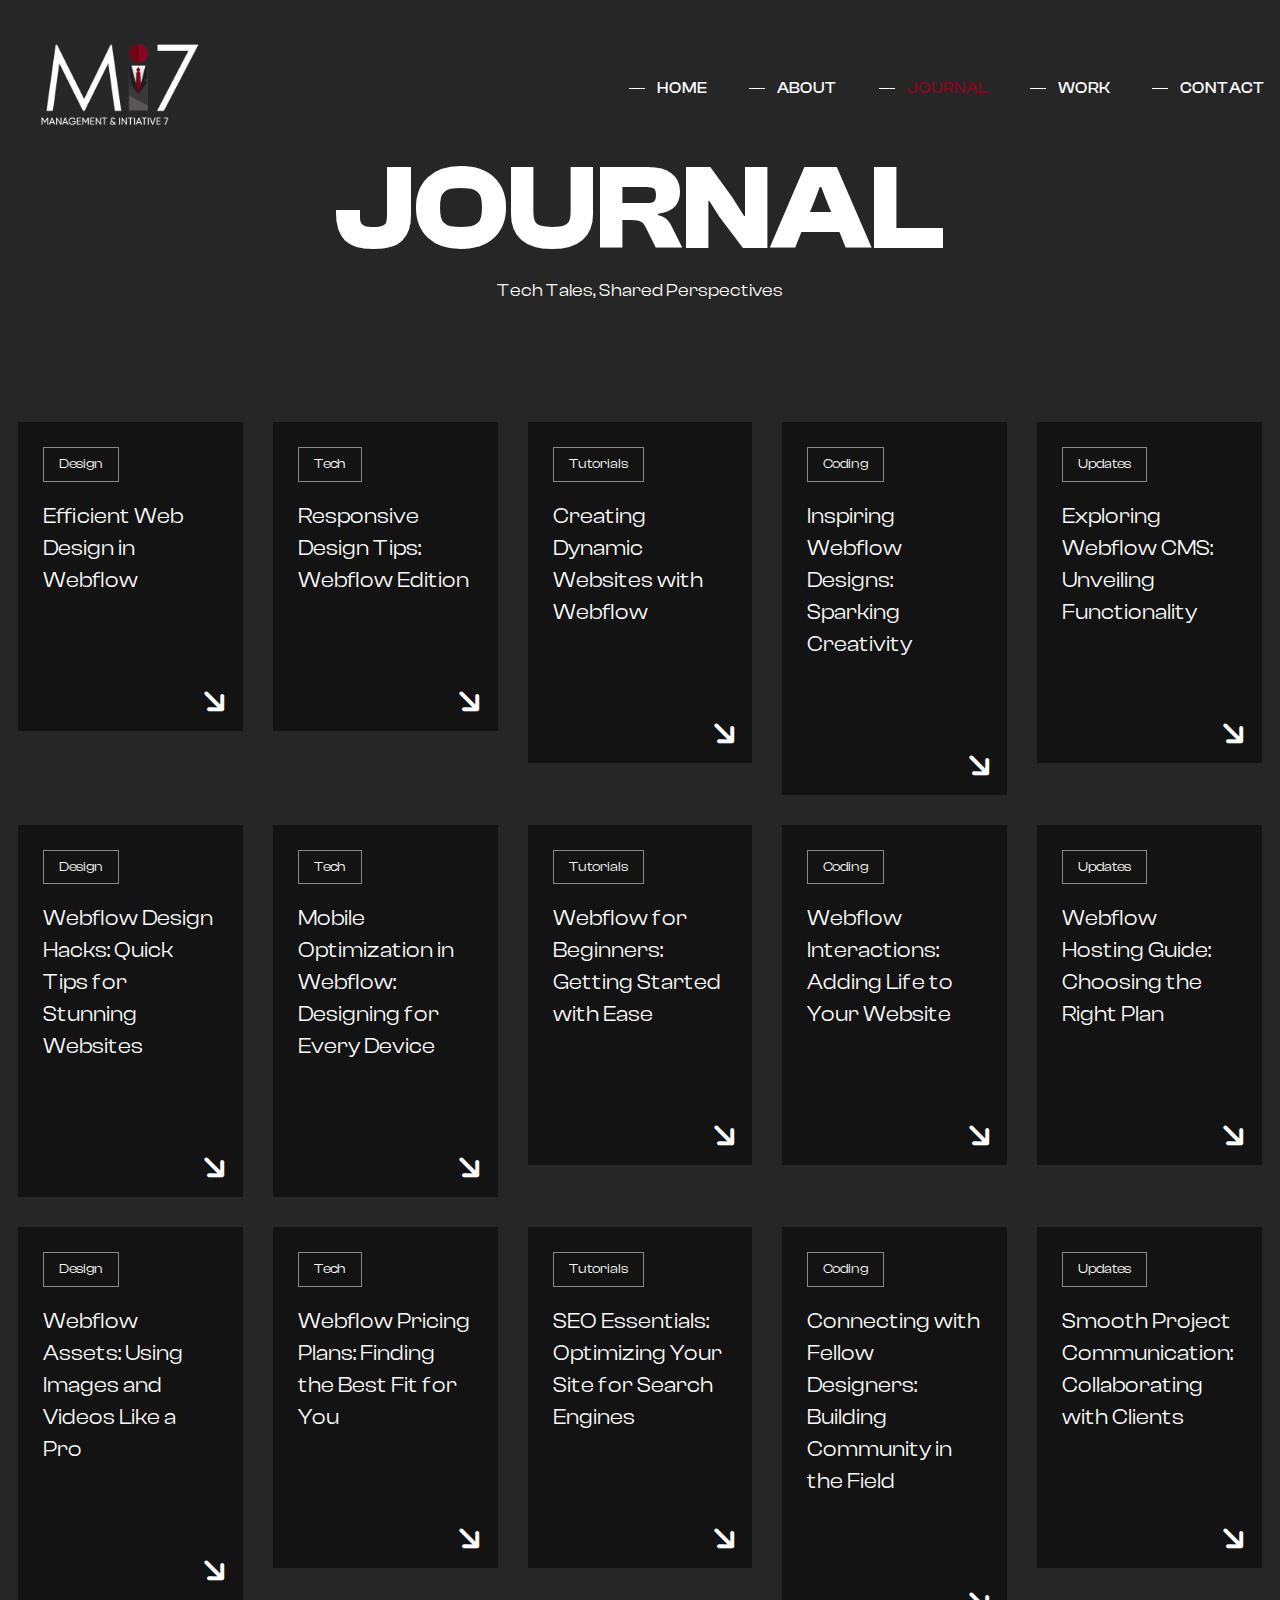
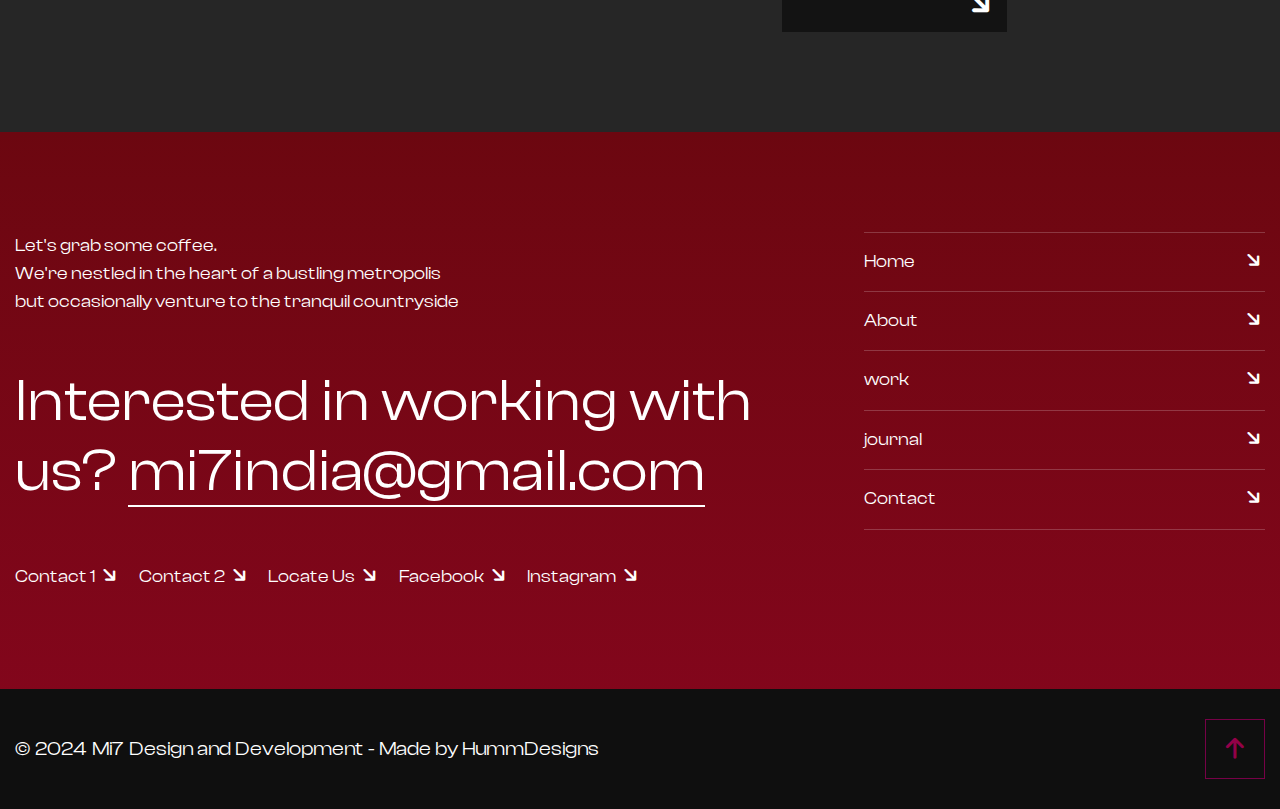
<file: journal.html>
<!DOCTYPE html>
<html>
<head>
<meta charset="utf-8">
<title>MI7 Management & Intiative 7 | journal</title>
<!-- Stylesheets -->
<link href="assets/css/bootstrap.css" rel="stylesheet">
<link href="assets/css/style.css" rel="stylesheet">
<link href="assets/css/responsive.css" rel="stylesheet">

<link href="https://fonts.googleapis.com/css2?family=Lora:ital,wght@0,400;0,500;0,600;0,700;1,600;1,700&display=swap" rel="stylesheet">
<link href="https://fonts.googleapis.com/css2?family=Inter:wght@300;400;500;600;700;800;900&display=swap" rel="stylesheet">

<link rel="shortcut icon" href="assets/images/mi7 logo.ico" type="image/x-icon">
<link rel="icon" href="assets/images/mi7 logo.ico" type="image/x-icon">

<!-- Responsive -->
<meta http-equiv="X-UA-Compatible" content="IE=edge">
<meta name="viewport" content="width=device-width, initial-scale=1.0, maximum-scale=1.0, user-scalable=0">

</head>

<body>

<div class="page-wrapper image-layer" style="background-image:url(assets/images/background/4.jpg)">
 	

	
	<!-- Main Header -->
	<header class="main-header">
		
		<!-- Header Lower -->
		<div class="header-lower">
			<div class="auto-container">
				<div class="inner-container">
					<div class="d-flex justify-content-between align-items-center flex-wrap">
						
						<div class="logo-box">
							<div class="logo"><a href="index.html"><img src="assets/images/mi7 logo.png" alt="" title=""></a></div>
						</div>
						
						<div class="nav-outer d-flex flex-wrap">
							<!-- Main Menu -->
							<nav class="main-menu navbar-expand-md">
								<div class="navbar-header">
									<!-- Toggle Button -->    	
									<button class="navbar-toggler" type="button" data-toggle="collapse" data-target="#navbarSupportedContent" aria-controls="navbarSupportedContent" aria-expanded="false" aria-label="Toggle navigation">
										<span class="icon-bar"></span>
										<span class="icon-bar"></span>
										<span class="icon-bar"></span>
									</button>
								</div>
								
								<div class="navbar-collapse collapse clearfix" id="navbarSupportedContent">
									<ul class="navigation clearfix">
										<li><a href="index.html">Home</a></li>
										<li><a href="about.html">About</a></li>
										<li class="dropdown"><a href="#">journal</a>
											<ul>
												<li><a href="journal.html">journal</a></li>
												<li><a href="journal-detail.html">journal detail</a></li>
											</ul>
										</li>
										<li class="dropdown"><a href="#">work</a>
											<ul>
												<li><a href="work.html">work</a></li>
												<li><a href="single-work.html">work detail</a></li>
											</ul>
										</li>
										<li><a href="contact.html">Contact</a></li>
									</ul>
								</div>
							</nav>
						</div>

						<!-- Mobile Navigation Toggler -->
						<div class="mobile-nav-toggler">
							<svg xmlns="http://www.w3.org/2000/svg" class="icon icon-tabler icon-tabler-menu-2" width="24" height="24" viewBox="0 0 24 24" stroke-width="1.5" stroke="currentColor" fill="none" stroke-linecap="round" stroke-linejoin="round"><path stroke="none" d="M0 0h24v24H0z" fill="none"/><path d="M4 6l16 0" /><path d="M4 12l16 0" /><path d="M4 18l16 0" /></svg>
						</div>
						
					</div>
				</div>
			</div>
		</div>
		<!--End Header Lower-->
		
		<!-- Mobile Menu  -->
		<div class="mobile-menu">
			<div class="menu-backdrop"></div>
			<div class="close-btn"><span class="icon fa-solid fa-xmark fa-fw"></span></div>
			
			<nav class="menu-box">
				<div class="nav-logo"><a href="index.html"><img src="assets/images/mi7 logo.png" alt="" title=""></a></div>
				<div class="menu-outer"><!--Here Menu Will Come Automatically Via Javascript / Same Menu as in Header--></div>
			</nav>
		</div>
		<!-- End Mobile Menu -->
	
	</header>
	<!-- End Main Header -->
	
	<!-- Page Title -->
	<section class="page-title">
		<div class="auto-container">
			<h1 class="page-title_heading">journal</h1>
			<div class="page-title_text">Tech Tales, Shared Perspectives</div>
		</div>
	</section>
	<!-- End Page Title -->

	<!-- journal Two -->
	<section class="journal-two">
		<div class="auto-container">
			<div class="row clearfix">
				
				<!-- journal Block One -->
				<div class="journal-block_one">
					<div class="journal-block_one-inner">
						<div class="journal-block_one-title">Design</div>
						<h5 class="journal-block_one-heading"><a href="journal-detail.html">Efficient Web Design in Webflow</a></h5>
						<a href="journal-detail.html" class="journal-block_one-arrow fa-solid fa-arrow-right fa-fw"></a>
					</div>
				</div>
				
				<!-- journal Block One -->
				<div class="journal-block_one">
					<div class="journal-block_one-inner">
						<div class="journal-block_one-title">tech</div>
						<h5 class="journal-block_one-heading"><a href="journal-detail.html">Responsive Design Tips: Webflow Edition</a></h5>
						<a href="journal-detail.html" class="journal-block_one-arrow fa-solid fa-arrow-right fa-fw"></a>
					</div>
				</div>
				
				<!-- journal Block One -->
				<div class="journal-block_one">
					<div class="journal-block_one-inner">
						<div class="journal-block_one-title">tutorials</div>
						<h5 class="journal-block_one-heading"><a href="journal-detail.html">Creating Dynamic Websites with Webflow</a></h5>
						<a href="journal-detail.html" class="journal-block_one-arrow fa-solid fa-arrow-right fa-fw"></a>
					</div>
				</div>
				
				<!-- journal Block One -->
				<div class="journal-block_one">
					<div class="journal-block_one-inner">
						<div class="journal-block_one-title">coding</div>
						<h5 class="journal-block_one-heading"><a href="journal-detail.html">Inspiring Webflow Designs: Sparking Creativity</a></h5>
						<a href="journal-detail.html" class="journal-block_one-arrow fa-solid fa-arrow-right fa-fw"></a>
					</div>
				</div>
				
				<!-- journal Block One -->
				<div class="journal-block_one">
					<div class="journal-block_one-inner">
						<div class="journal-block_one-title">updates</div>
						<h5 class="journal-block_one-heading"><a href="journal-detail.html">Exploring Webflow CMS: Unveiling Functionality</a></h5>
						<a href="journal-detail.html" class="journal-block_one-arrow fa-solid fa-arrow-right fa-fw"></a>
					</div>
				</div>
				
				<!-- journal Block One -->
				<div class="journal-block_one">
					<div class="journal-block_one-inner">
						<div class="journal-block_one-title">Design</div>
						<h5 class="journal-block_one-heading"><a href="journal-detail.html">Webflow Design Hacks: Quick Tips for Stunning Websites</a></h5>
						<a href="journal-detail.html" class="journal-block_one-arrow fa-solid fa-arrow-right fa-fw"></a>
					</div>
				</div>
				
				<!-- journal Block One -->
				<div class="journal-block_one">
					<div class="journal-block_one-inner">
						<div class="journal-block_one-title">tech</div>
						<h5 class="journal-block_one-heading"><a href="journal-detail.html">Mobile Optimization in Webflow: Designing for Every Device</a></h5>
						<a href="journal-detail.html" class="journal-block_one-arrow fa-solid fa-arrow-right fa-fw"></a>
					</div>
				</div>
				
				<!-- journal Block One -->
				<div class="journal-block_one">
					<div class="journal-block_one-inner">
						<div class="journal-block_one-title">tutorials</div>
						<h5 class="journal-block_one-heading"><a href="journal-detail.html">Webflow for Beginners: Getting Started with Ease</a></h5>
						<a href="journal-detail.html" class="journal-block_one-arrow fa-solid fa-arrow-right fa-fw"></a>
					</div>
				</div>
				
				<!-- journal Block One -->
				<div class="journal-block_one">
					<div class="journal-block_one-inner">
						<div class="journal-block_one-title">coding</div>
						<h5 class="journal-block_one-heading"><a href="journal-detail.html">Webflow Interactions: Adding Life to Your Website</a></h5>
						<a href="journal-detail.html" class="journal-block_one-arrow fa-solid fa-arrow-right fa-fw"></a>
					</div>
				</div>
				
				<!-- journal Block One -->
				<div class="journal-block_one">
					<div class="journal-block_one-inner">
						<div class="journal-block_one-title">updates</div>
						<h5 class="journal-block_one-heading"><a href="journal-detail.html">Webflow Hosting Guide: Choosing the Right Plan</a></h5>
						<a href="journal-detail.html" class="journal-block_one-arrow fa-solid fa-arrow-right fa-fw"></a>
					</div>
				</div>
				
				<!-- journal Block One -->
				<div class="journal-block_one">
					<div class="journal-block_one-inner">
						<div class="journal-block_one-title">Design</div>
						<h5 class="journal-block_one-heading"><a href="journal-detail.html">Webflow Assets: Using Images and Videos Like a Pro</a></h5>
						<a href="journal-detail.html" class="journal-block_one-arrow fa-solid fa-arrow-right fa-fw"></a>
					</div>
				</div>
				
				<!-- journal Block One -->
				<div class="journal-block_one">
					<div class="journal-block_one-inner">
						<div class="journal-block_one-title">tech</div>
						<h5 class="journal-block_one-heading"><a href="journal-detail.html">Webflow Pricing Plans: Finding the Best Fit for You</a></h5>
						<a href="journal-detail.html" class="journal-block_one-arrow fa-solid fa-arrow-right fa-fw"></a>
					</div>
				</div>
				
				<!-- journal Block One -->
				<div class="journal-block_one">
					<div class="journal-block_one-inner">
						<div class="journal-block_one-title">tutorials</div>
						<h5 class="journal-block_one-heading"><a href="journal-detail.html">SEO Essentials: Optimizing Your Site for Search Engines</a></h5>
						<a href="journal-detail.html" class="journal-block_one-arrow fa-solid fa-arrow-right fa-fw"></a>
					</div>
				</div>
				
				<!-- journal Block One -->
				<div class="journal-block_one">
					<div class="journal-block_one-inner">
						<div class="journal-block_one-title">coding</div>
						<h5 class="journal-block_one-heading"><a href="journal-detail.html">Connecting with Fellow Designers: Building Community in the Field</a></h5>
						<a href="journal-detail.html" class="journal-block_one-arrow fa-solid fa-arrow-right fa-fw"></a>
					</div>
				</div>
				
				<!-- journal Block One -->
				<div class="journal-block_one">
					<div class="journal-block_one-inner">
						<div class="journal-block_one-title">updates</div>
						<h5 class="journal-block_one-heading"><a href="journal-detail.html">Smooth Project Communication: Collaborating with Clients</a></h5>
						<a href="journal-detail.html" class="journal-block_one-arrow fa-solid fa-arrow-right fa-fw"></a>
					</div>
				</div>
				
			</div>
		</div>
	</section>
	<!-- End journal Two -->
	
	<!-- Main Footer -->
	<footer class="main-footer">
		<div class="auto-container">
			<!-- Widgets Section -->
			<div class="widgets-section">
				<div class="row clearfix">
					
					<!-- Footer Column -->
					<div class="footer-column col-lg-8 col-md-12 col-sm-12">
						<div class="footer-text">Let's grab some coffee. <br> We're nestled in the heart of a bustling metropolis <br> but occasionally venture to the tranquil countryside</div>
						<h2>Interested in working with us? <a href="mailto:mi7india@gmail.com">mi7india@gmail.com</a></h2>
						<ul class="footer_socials"><li><a href="tel:+917892448585">Contact 1 <i class="fa-solid fa-arrow-right fa-fw"></i></a></li>
							<li><a href="tel:+919538765123">Contact 2 <i class="fa-solid fa-arrow-right fa-fw"></i></a></li>
							<li><a href="https://maps.app.goo.gl/Z3oDNboe9A5YTVB56">Locate Us <i class="fa-solid fa-arrow-right fa-fw"></i></a></li>
							<li><a href="https://www.facebook.com/managementandinitiatives?mibextid=ZbWKwL">Facebook <i class="fa-solid fa-arrow-right fa-fw"></i></a></li>
							<li><a href="https://www.instagram.com/mi7.india?igsh=czd2bTRiNWF2d3o3">Instagram <i class="fa-solid fa-arrow-right fa-fw"></i></a></li>
						</ul>
					</div>
					
					<!-- Footer Column -->
					<div class="footer-column col-lg-4 col-md-12 col-sm-12">
						<ul class="footer_navs">
							<li><a href="index.html">Home <i class="fa-solid fa-arrow-right fa-fw"></i></a></li>
							<li><a href="about.html">About <i class="fa-solid fa-arrow-right fa-fw"></i></a></li>
							<li><a href="work.html">work <i class="fa-solid fa-arrow-right fa-fw"></i></a></li>
							<li><a href="journal.html">journal <i class="fa-solid fa-arrow-right fa-fw"></i></a></li>
							<li><a href="contact.html">Contact <i class="fa-solid fa-arrow-right fa-fw"></i></a></li>
						</ul>
					</div>
					
				</div>
			</div>
		</div>
		<div class="footer-bottom">
			<div class="auto-container">
				<div class="d-flex justify-content-between align-items-center flex-wrap">
					<div class="footer_copyright">&copy; 2024 Mi7 Design and Development - Made by HummDesigns</div>
			<a class="backtop down-box scroll-to-target" data-target=".page-wrapper">
<i class="fa-solid fa-arrow-up"></i>
			</a>
				</div>
			</div>
		</div>
	</footer>
	<!-- End Main Footer -->
	
</div>
<!-- End PageWrapper -->
<script src="assets/js/jquery.js"></script>
<script src="assets/js/popper.min.js"></script>
<script src="assets/js/bootstrap.min.js"></script>
<script src="assets/js/appear.js"></script>
<script src="assets/js/wow.js"></script>
<script src="assets/js/swiper.min.js"></script>
<script src="assets/js/odometer.js"></script>
<script src="assets/js/gsap.min.js"></script>
<script src="assets/js/SplitText.min.js"></script>
<script src="assets/js/ScrollTrigger.min.js"></script>
<script src="assets/js/ScrollToPlugin.min.js"></script>
<script src="assets/js/ScrollSmoother.min.js"></script>
<script src="assets/js/script.js"></script>
<!--[if lt IE 9]><script src="https://cdnjs.cloudflare.com/ajax/libs/html5shiv/3.7.3/html5shiv.js"></script><![endif]-->
<!--[if lt IE 9]><script src="js/respond.js"></script><![endif]-->

</body>
</html>
</file>
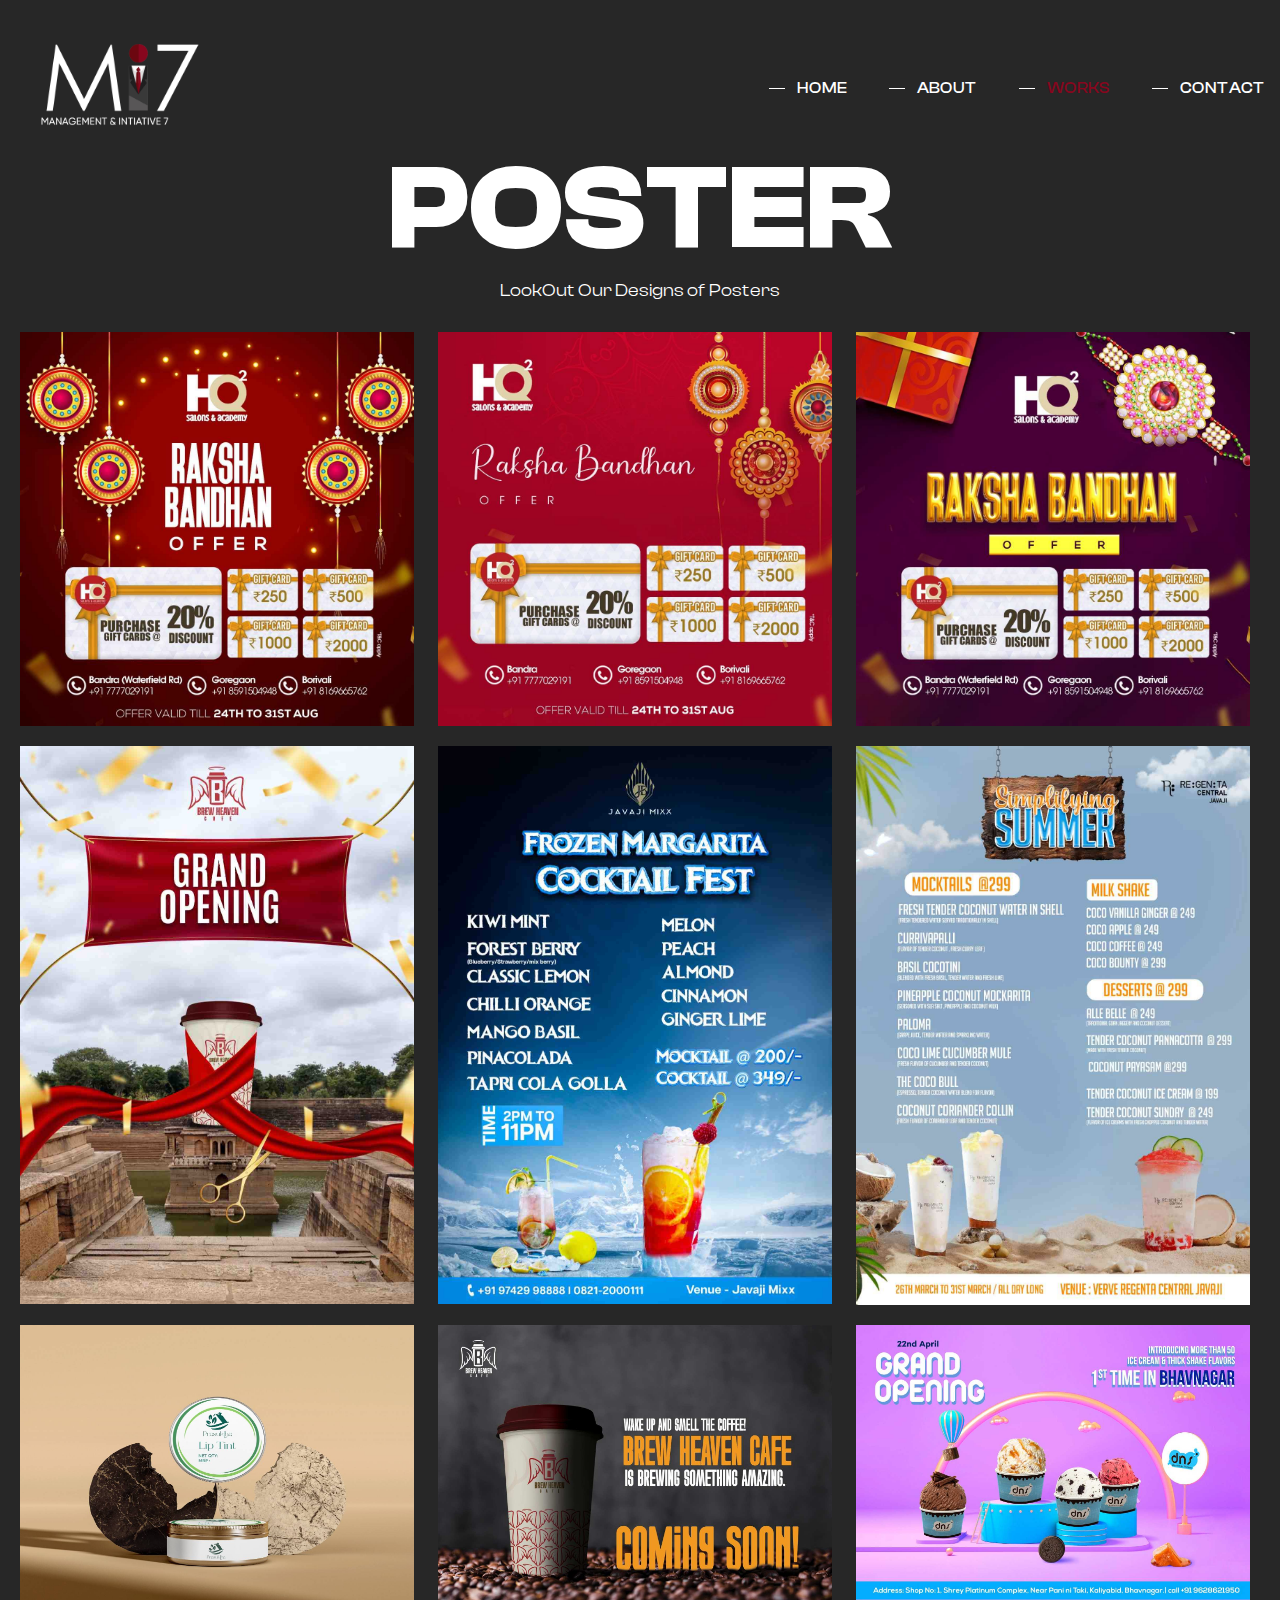
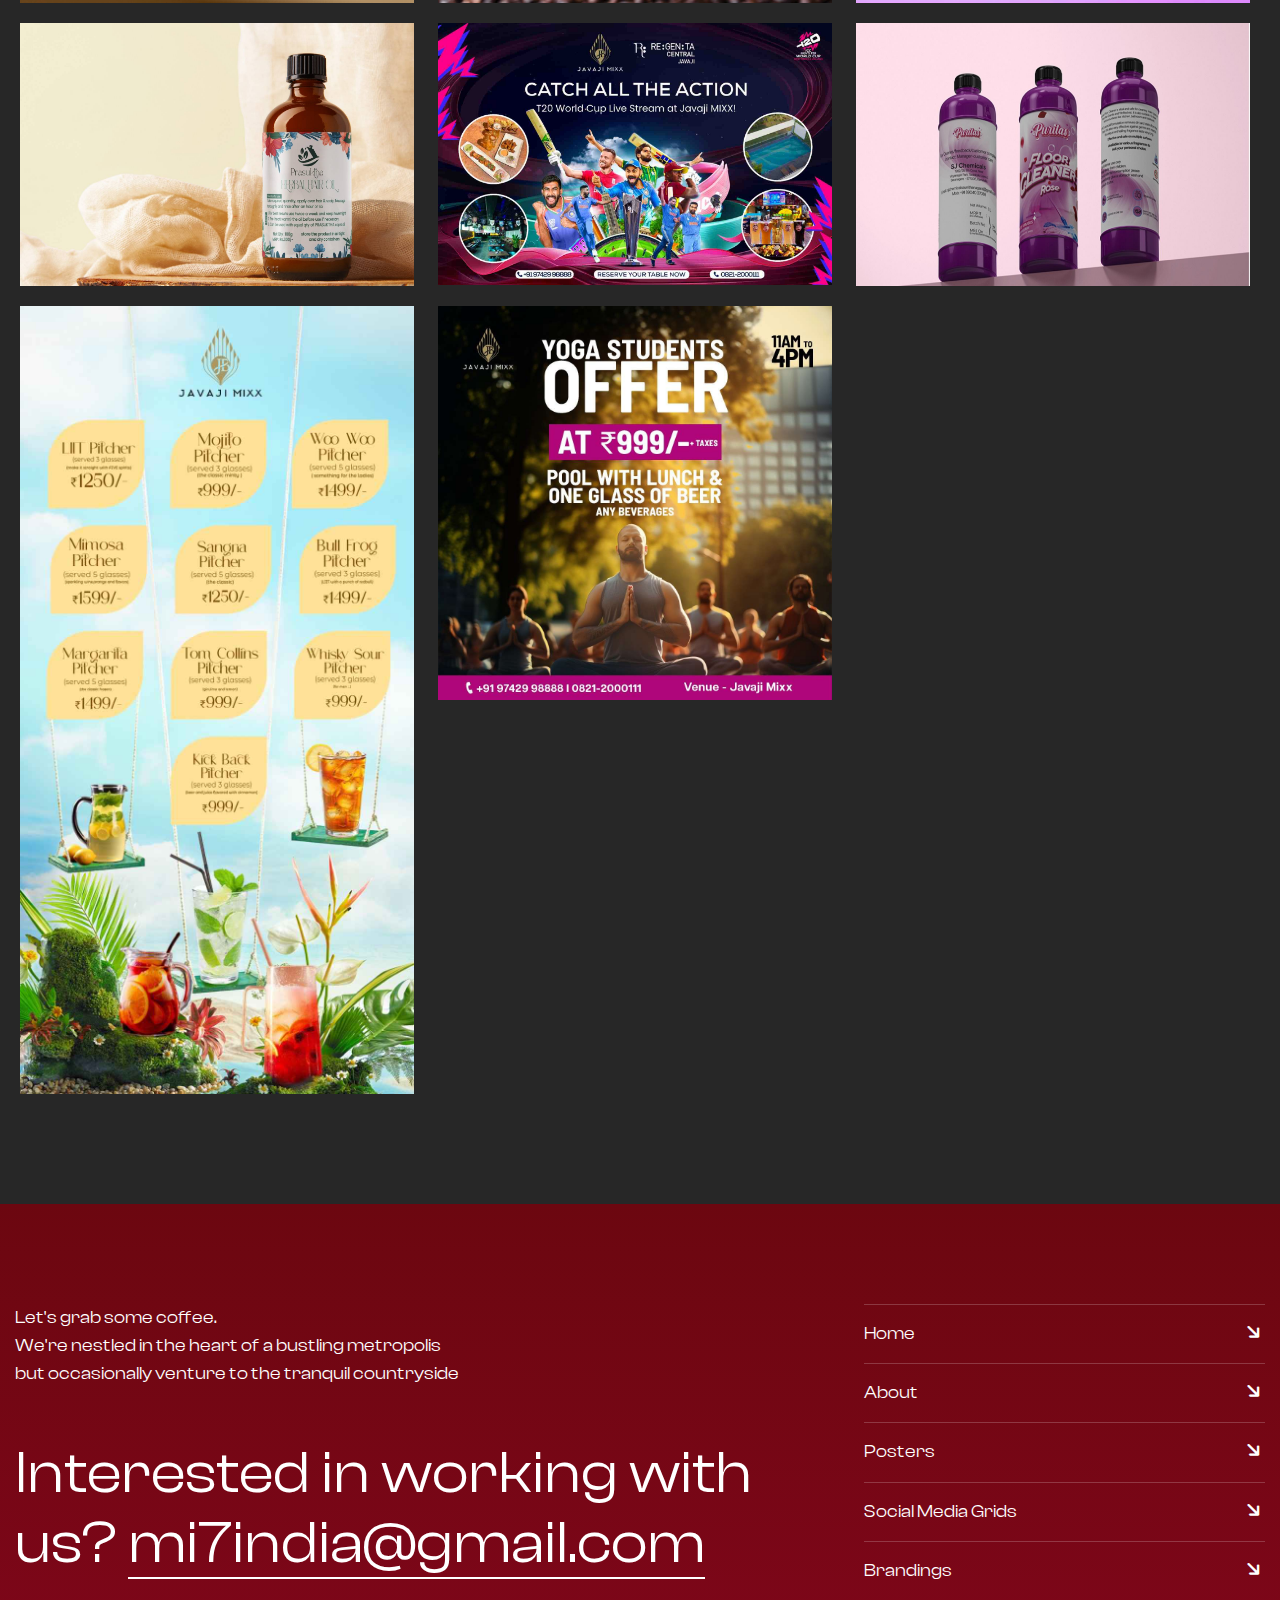
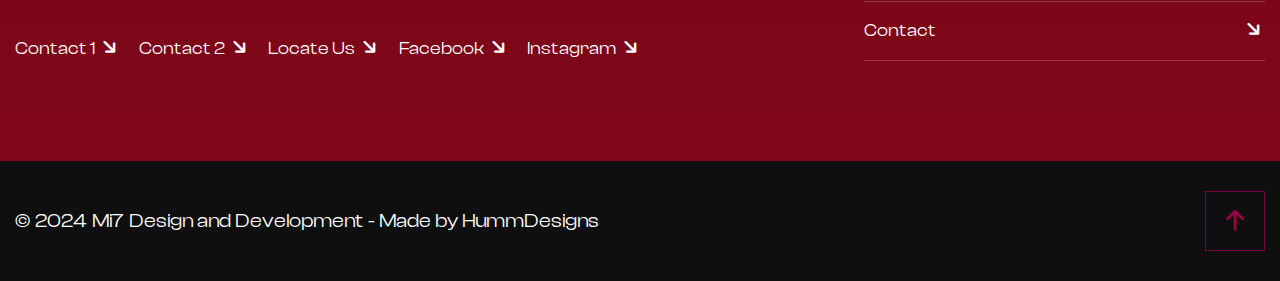
<file: poster.html>
<!DOCTYPE html>
<html>
<head>
<meta charset="utf-8">
<title>MI7 Management & Intiative 7 | Contact Us</title>
<!-- Stylesheets -->
<link href="assets/css/bootstrap.css" rel="stylesheet">
<link href="assets/css/style.css" rel="stylesheet">
<link href="assets/css/responsive.css" rel="stylesheet">

<link href="https://fonts.googleapis.com/css2?family=Lora:ital,wght@0,400;0,500;0,600;0,700;1,600;1,700&display=swap" rel="stylesheet">
<link href="https://fonts.googleapis.com/css2?family=Inter:wght@300;400;500;600;700;800;900&display=swap" rel="stylesheet">

<link rel="shortcut icon" href="assets/images/mi7 logo (1).ico" type="image/x-icon">
<link rel="icon" href="assets/images/mi7 logo (1).ico" type="image/x-icon">

<meta http-equiv="X-UA-Compatible" content="IE=edge">
<meta name="viewport" content="width=device-width, initial-scale=1.0, maximum-scale=1.0, user-scalable=0">

</head>

<body>

<div class="page-wrapper image-layer" >

	
	<!-- Main Header -->
	<header class="main-header">
		
		<!-- Header Lower -->
		<div class="header-lower">
			<div class="auto-container">
				<div class="inner-container">
					<div class="d-flex justify-content-between align-items-center flex-wrap">
						
						<div class="logo-box">
							<div class="logo"><a href="index.html"><img src="assets/images/mi7 logo.png" alt="" title=""></a></div>
						</div>
						
						<div class="nav-outer d-flex flex-wrap">
							<!-- Main Menu -->
							<nav class="main-menu navbar-expand-md">
								<div class="navbar-header">
									<!-- Toggle Button -->    	
									<button class="navbar-toggler" type="button" data-toggle="collapse" data-target="#navbarSupportedContent" aria-controls="navbarSupportedContent" aria-expanded="false" aria-label="Toggle navigation">
										<span class="icon-bar"></span>
										<span class="icon-bar"></span>
										<span class="icon-bar"></span>
									</button>
								</div>
								
								<div class="navbar-collapse collapse clearfix" id="navbarSupportedContent">
									<ul class="navigation clearfix">
										<li><a href="index.html">Home</a></li>
										<li><a href="about.html">About</a></li><!--
											<li class="dropdown"><a href="#">journal</a>
												<ul>
													<li><a href="journal.html">journal</a></li>
													<li><a href="journal-detail.html">journal detail</a></li>
												</ul>
											</li>-->
											<li class="dropdown"><a href="#">Works</a>
												<ul>
													<li><a href="poster.html">Posters</a></li>
													<li><a href="grids.html">Social Media Grids</a></li>
													<li><a href="branding.html">Brandings</a></li>
												</ul>
											</li>
										<li><a href="contact.html">Contact</a></li>
									</ul>
								</div>
							</nav>
						</div>

						<!-- Mobile Navigation Toggler -->
						<div class="mobile-nav-toggler">
							<svg xmlns="http://www.w3.org/2000/svg" class="icon icon-tabler icon-tabler-menu-2" width="24" height="24" viewBox="0 0 24 24" stroke-width="1.5" stroke="currentColor" fill="none" stroke-linecap="round" stroke-linejoin="round"><path stroke="none" d="M0 0h24v24H0z" fill="none"/><path d="M4 6l16 0" /><path d="M4 12l16 0" /><path d="M4 18l16 0" /></svg>
						</div>
						
					</div>
				</div>
			</div>
		</div>
		<!--End Header Lower-->
		
		<!-- Mobile Menu  -->
		<div class="mobile-menu">
			<div class="menu-backdrop"></div>
			<div class="close-btn"><span class="icon fa-solid fa-xmark fa-fw"></span></div>
			
			<nav class="menu-box">
				<div class="nav-logo"><a href="index.html"><img src="assets/images/mi7 logo.png" alt="" title=""></a></div>
				<div class="menu-outer"><!--Here Menu Will Come Automatically Via Javascript / Same Menu as in Header--></div>
			</nav>
		</div>
		<!-- End Mobile Menu -->
	
	</header>
	<!-- End Main Header -->
	
	<!-- Page Title --><section class="page-title">
  <div class="auto-container">
    <h1 class="page-title_heading">Poster</h1>
    <div class="page-title_text">LookOut Our Designs of Posters</div>
  </div>
  <div class="poster-gallery">
    <div class="row">
      <div class="col-md-4">
        <img src="./posters/111.jpeg" alt="Poster 1">
      </div>
      <div class="col-md-4">
        <img src="./posters/112.jpeg" alt="Poster 2">
      </div>
      <div class="col-md-4">
        <img src="./posters/113.jpeg" alt="Poster 3">
      </div>
      <div class="col-md-4">
        <img src="./posters/114.jpg" alt="Poster 4">
      </div>
      <div class="col-md-4">
        <img src="./posters/115.jpg" alt="Poster 5">
      </div>
      <div class="col-md-4">
        <img src="./posters/116.jpeg" alt="Poster 6">
      </div>
      <div class="col-md-4">
        <img src="./posters/117.jpeg" alt="Poster 7">
      </div>
      <div class="col-md-4">
        <img src="./posters/118.jpg" alt="Poster 8">
      </div>
      <div class="col-md-4">
        <img src="./posters/119.jpeg" alt="Poster 9">
      </div>
      <div class="col-md-4">
        <img src="./posters/1110.jpg" alt="Poster 10">
      </div>
      <div class="col-md-4">
        <img src="./posters/1111.jpg" alt="Poster 11">
      </div>
      <div class="col-md-4">
        <img src="./posters/1112.jpeg" alt="Poster 12">
    </div>
	<div class="col-md-4">
	  <img src="./posters/1113.jpeg" alt="Poster 12">
  </div>
  <div class="col-md-4">
	<img src="./posters/1114.jpg" alt="Poster 12">
</div>
  </div>
</section>
	<!-- End Page Title -->

	
	<!-- Main Footer -->
	<footer class="main-footer">
		<div class="auto-container">
			<!-- Widgets Section -->
			<div class="widgets-section">
				<div class="row clearfix">
					
					<!-- Footer Column -->
					<div class="footer-column col-lg-8 col-md-12 col-sm-12">
						<div class="footer-text">Let's grab some coffee. <br> We're nestled in the heart of a bustling metropolis <br> but occasionally venture to the tranquil countryside</div>
						<h2>Interested in working with us? <a href="mailto:mi7india@gmail.com">mi7india@gmail.com</a></h2>
						<ul class="footer_socials"><li><a href="tel:+917892448585">Contact 1 <i class="fa-solid fa-arrow-right fa-fw"></i></a></li>
							<li><a href="tel:+919538765123">Contact 2 <i class="fa-solid fa-arrow-right fa-fw"></i></a></li>
							<li><a href="https://maps.app.goo.gl/Z3oDNboe9A5YTVB56">Locate Us <i class="fa-solid fa-arrow-right fa-fw"></i></a></li>
							<li><a href="https://www.facebook.com/managementandinitiatives?mibextid=ZbWKwL">Facebook <i class="fa-solid fa-arrow-right fa-fw"></i></a></li>
							<li><a href="https://www.instagram.com/mi7.india?igsh=czd2bTRiNWF2d3o3">Instagram <i class="fa-solid fa-arrow-right fa-fw"></i></a></li>
						</ul>
					</div>
					
					<!-- Footer Column -->
					<div class="footer-column col-lg-4 col-md-12 col-sm-12">
						<ul class="footer_navs">
							<li><a href="index.html">Home <i class="fa-solid fa-arrow-right fa-fw"></i></a></li>
							<li><a href="about.html">About <i class="fa-solid fa-arrow-right fa-fw"></i></a></li>
							<li><a href="poster.html">Posters <i class="fa-solid fa-arrow-right fa-fw"></i></a></li>
							<li><a href="grids.html">Social Media Grids <i class="fa-solid fa-arrow-right fa-fw"></i></a></li>
							<li><a href="branding.html">Brandings<i class="fa-solid fa-arrow-right fa-fw"></i></a></li>
							<li><a href="contact.html">Contact <i class="fa-solid fa-arrow-right fa-fw"></i></a></li>
						</ul>
					</div>
					
				</div>
			</div>
		</div>
		<div class="footer-bottom">
			<div class="auto-container">
				<div class="d-flex justify-content-between align-items-center flex-wrap">
					<div class="footer_copyright">&copy; 2024 Mi7 Design and Development - Made by HummDesigns</div>
			<a class="backtop down-box scroll-to-target" data-target=".page-wrapper">
<i class="fa-solid fa-arrow-up"></i>
			</a>
				</div>
			</div>
		</div>
	</footer>
	<!-- End Main Footer -->
	
</div>
<!-- End PageWrapper -->
<script src="assets/js/jquery.js"></script>
<script src="assets/js/popper.min.js"></script>
<script src="assets/js/bootstrap.min.js"></script>
<script src="assets/js/appear.js"></script>
<script src="assets/js/wow.js"></script>
<script src="assets/js/swiper.min.js"></script>
<script src="assets/js/odometer.js"></script>
<script src="assets/js/gsap.min.js"></script>
<script src="assets/js/SplitText.min.js"></script>
<script src="assets/js/ScrollTrigger.min.js"></script>
<script src="assets/js/ScrollToPlugin.min.js"></script>
<script src="assets/js/ScrollSmoother.min.js"></script>
<script src="assets/js/script.js"></script>
<!--[if lt IE 9]><script src="https://cdnjs.cloudflare.com/ajax/libs/html5shiv/3.7.3/html5shiv.js"></script><![endif]-->
<!--[if lt IE 9]><script src="js/respond.js"></script><![endif]-->

</body>
</html>
</file>
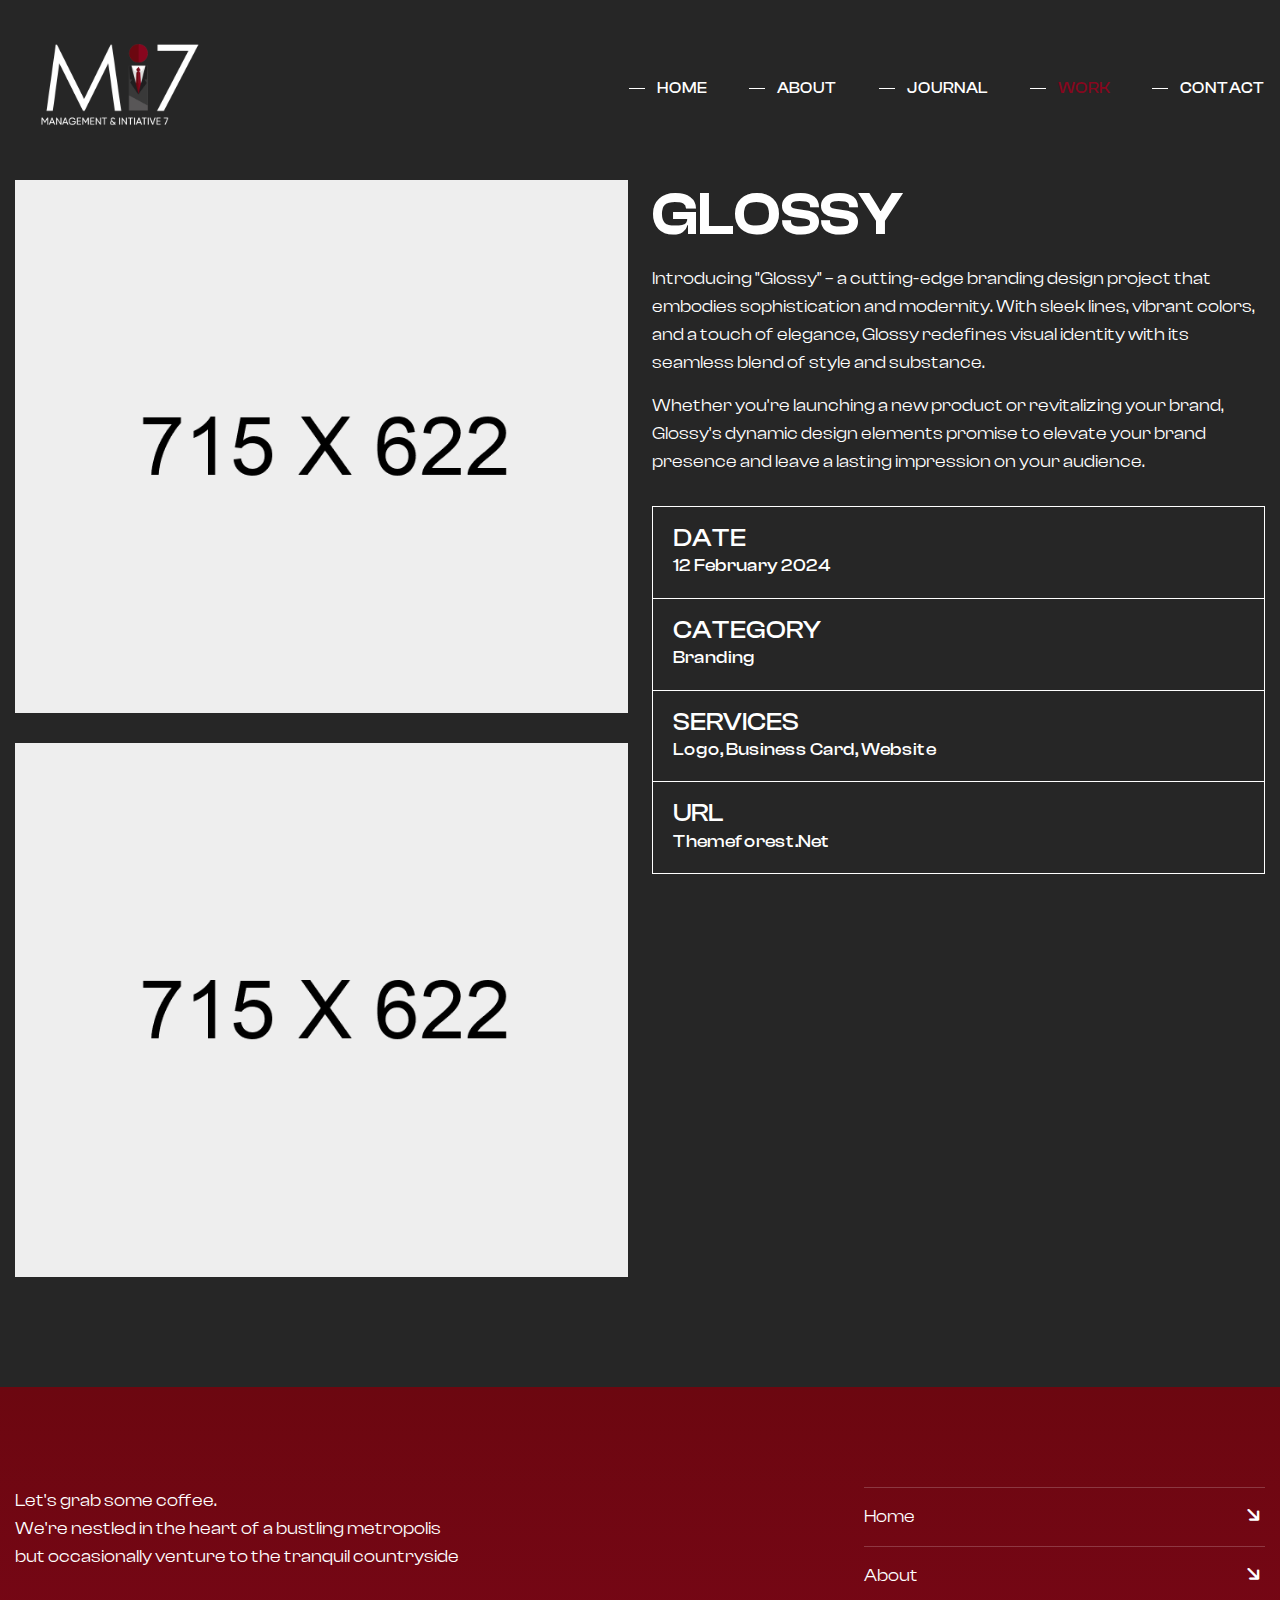
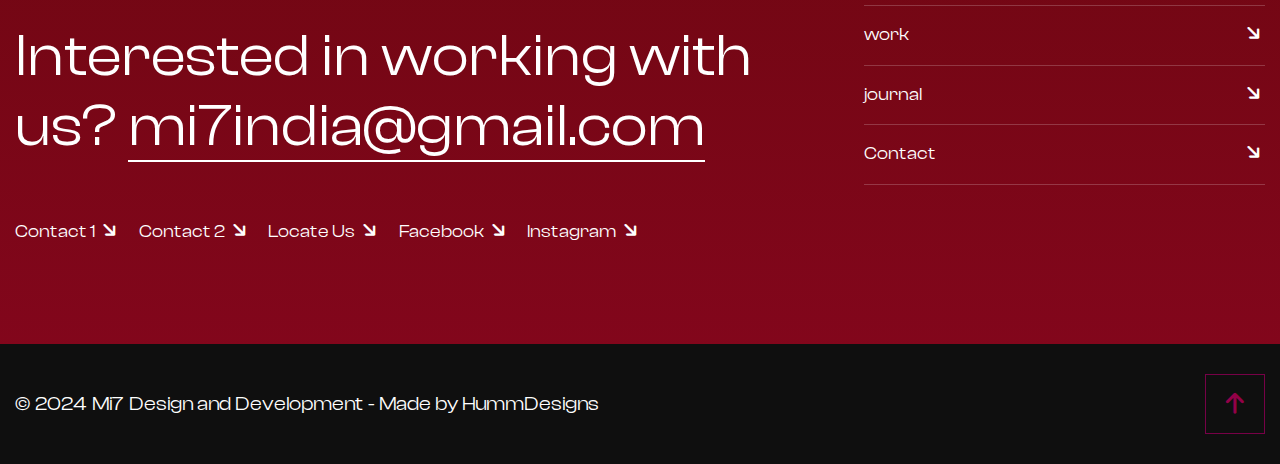
<file: single-work.html>
<!DOCTYPE html>
<html>
<head>
<meta charset="utf-8">
<title>MI7 Management & Intiative 7 | Single Work</title>
<!-- Stylesheets -->
<link href="assets/css/bootstrap.css" rel="stylesheet">
<link href="assets/css/style.css" rel="stylesheet">
<link href="assets/css/responsive.css" rel="stylesheet">

<link href="https://fonts.googleapis.com/css2?family=Lora:ital,wght@0,400;0,500;0,600;0,700;1,600;1,700&display=swap" rel="stylesheet">
<link href="https://fonts.googleapis.com/css2?family=Inter:wght@300;400;500;600;700;800;900&display=swap" rel="stylesheet">

<link rel="shortcut icon" href="assets/images/mi7 logo.ico" type="image/x-icon">
<link rel="icon" href="assets/images/mi7 logo.ico" type="image/x-icon">

<!-- Responsive -->
<meta http-equiv="X-UA-Compatible" content="IE=edge">
<meta name="viewport" content="width=device-width, initial-scale=1.0, maximum-scale=1.0, user-scalable=0">

</head>

<body>

<div class="page-wrapper image-layer" style="background-image:url(assets/images/background/4.jpg)">	
 	

	
	<!-- Main Header -->
	<header class="main-header">
		
		<!-- Header Lower -->
		<div class="header-lower">
			<div class="auto-container">
				<div class="inner-container">
					<div class="d-flex justify-content-between align-items-center flex-wrap">
						
						<div class="logo-box">
							<div class="logo"><a href="index.html"><img src="assets/images/mi7 logo.png" alt="" title=""></a></div>
						</div>
						
						<div class="nav-outer d-flex flex-wrap">
							<!-- Main Menu -->
							<nav class="main-menu navbar-expand-md">
								<div class="navbar-header">
									<!-- Toggle Button -->    	
									<button class="navbar-toggler" type="button" data-toggle="collapse" data-target="#navbarSupportedContent" aria-controls="navbarSupportedContent" aria-expanded="false" aria-label="Toggle navigation">
										<span class="icon-bar"></span>
										<span class="icon-bar"></span>
										<span class="icon-bar"></span>
									</button>
								</div>
								
								<div class="navbar-collapse collapse clearfix" id="navbarSupportedContent">
									<ul class="navigation clearfix">
										<li><a href="index.html">Home</a></li>
										<li><a href="about.html">About</a></li>
										<li class="dropdown"><a href="#">journal</a>
											<ul>
												<li><a href="journal.html">journal</a></li>
												<li><a href="journal-detail.html">journal detail</a></li>
											</ul>
										</li>
										<li class="dropdown"><a href="#">work</a>
											<ul>
												<li><a href="work.html">work</a></li>
												<li><a href="single-work.html">work detail</a></li>
											</ul>
										</li>
										<li><a href="contact.html">Contact</a></li>
									</ul>
								</div>
							</nav>
						</div>

						<!-- Mobile Navigation Toggler -->
						<div class="mobile-nav-toggler">
							<svg xmlns="http://www.w3.org/2000/svg" class="icon icon-tabler icon-tabler-menu-2" width="24" height="24" viewBox="0 0 24 24" stroke-width="1.5" stroke="currentColor" fill="none" stroke-linecap="round" stroke-linejoin="round"><path stroke="none" d="M0 0h24v24H0z" fill="none"/><path d="M4 6l16 0" /><path d="M4 12l16 0" /><path d="M4 18l16 0" /></svg>
						</div>
						
					</div>
				</div>
			</div>
		</div>
		<!--End Header Lower-->
		
		<!-- Mobile Menu  -->
		<div class="mobile-menu">
			<div class="menu-backdrop"></div>
			<div class="close-btn"><span class="icon fa-solid fa-xmark fa-fw"></span></div>
			
			<nav class="menu-box">
				<div class="nav-logo"><a href="index.html"><img src="assets/images/mi7 logo.png" alt="" title=""></a></div>
				<div class="menu-outer"><!--Here Menu Will Come Automatically Via Javascript / Same Menu as in Header--></div>
			</nav>
		</div>
		<!-- End Mobile Menu -->
	
	</header>
	<!-- End Main Header -->
	
	<!-- Single Work -->
	<section class="single-work">
		<div class="auto-container">
			<div class="row clearfix">
				<!-- Column -->
				<div class="column col-lg-6 col-md-12 col-sm-12">
					<div class="single-work_image">
						<img src="assets/images/resource/work-1.jpg" alt="" />
					</div>
					<div class="single-work_image">
						<img src="assets/images/resource/work-2.jpg" alt="" />
					</div>
				</div>
				<!-- Column -->
				<div class="column col-lg-6 col-md-12 col-sm-12">
					<h2 class="single-work_title">Glossy</h2>
					<p>Introducing "Glossy" – a cutting-edge branding design project that embodies sophistication and modernity. With sleek lines, vibrant colors, and a touch of elegance, Glossy redefines visual identity with its seamless blend of style and substance. </p>
					<p>Whether you're launching a new product or revitalizing your brand, Glossy's dynamic design elements promise to elevate your brand presence and leave a lasting impression on your audience.</p>
					<ul class="single-work_list">
						<li>
							Date
							<span>12 February 2024</span>
						</li>
						<li>
							Category
							<span>branding</span>
						</li>
						<li>
							services
							<span>logo, business card, website</span>
						</li>
						<li>
							URL
							<span><a href="www.themeforest.net">Themeforest.net</a></span>
						</li>
					</ul>
				</div>
			</div>
		</div>
	</section>
	<!-- End Single Work -->
	
	<!-- Main Footer -->
	<footer class="main-footer">
		<div class="auto-container">
			<!-- Widgets Section -->
			<div class="widgets-section">
				<div class="row clearfix">
					
					<!-- Footer Column -->
					<div class="footer-column col-lg-8 col-md-12 col-sm-12">
						<div class="footer-text">Let's grab some coffee. <br> We're nestled in the heart of a bustling metropolis <br> but occasionally venture to the tranquil countryside</div>
						<h2>Interested in working with us? <a href="mailto:mi7india@gmail.com">mi7india@gmail.com</a></h2>
						<ul class="footer_socials"><li><a href="tel:+917892448585">Contact 1 <i class="fa-solid fa-arrow-right fa-fw"></i></a></li>
							<li><a href="tel:+919538765123">Contact 2 <i class="fa-solid fa-arrow-right fa-fw"></i></a></li>
							<li><a href="https://maps.app.goo.gl/Z3oDNboe9A5YTVB56">Locate Us <i class="fa-solid fa-arrow-right fa-fw"></i></a></li>
							<li><a href="https://www.facebook.com/managementandinitiatives?mibextid=ZbWKwL">Facebook <i class="fa-solid fa-arrow-right fa-fw"></i></a></li>
							<li><a href="https://www.instagram.com/mi7.india?igsh=czd2bTRiNWF2d3o3">Instagram <i class="fa-solid fa-arrow-right fa-fw"></i></a></li>
						</ul>
					</div>
					
					<!-- Footer Column -->
					<div class="footer-column col-lg-4 col-md-12 col-sm-12">
						<ul class="footer_navs">
							<li><a href="index.html">Home <i class="fa-solid fa-arrow-right fa-fw"></i></a></li>
							<li><a href="about.html">About <i class="fa-solid fa-arrow-right fa-fw"></i></a></li>
							<li><a href="work.html">work <i class="fa-solid fa-arrow-right fa-fw"></i></a></li>
							<li><a href="journal.html">journal <i class="fa-solid fa-arrow-right fa-fw"></i></a></li>
							<li><a href="contact.html">Contact <i class="fa-solid fa-arrow-right fa-fw"></i></a></li>
						</ul>
					</div>
					
				</div>
			</div>
		</div>
		<div class="footer-bottom">
			<div class="auto-container">
				<div class="d-flex justify-content-between align-items-center flex-wrap">
					<div class="footer_copyright">&copy; 2024 Mi7 Design and Development - Made by HummDesigns</div>
			<a class="backtop down-box scroll-to-target" data-target=".page-wrapper">
<i class="fa-solid fa-arrow-up"></i>
			</a>
				</div>
			</div>
		</div>
	</footer>
	<!-- End Main Footer -->
	
</div>
<!-- End PageWrapper -->
<script src="assets/js/jquery.js"></script>
<script src="assets/js/popper.min.js"></script>
<script src="assets/js/bootstrap.min.js"></script>
<script src="assets/js/appear.js"></script>
<script src="assets/js/wow.js"></script>
<script src="assets/js/swiper.min.js"></script>
<script src="assets/js/odometer.js"></script>
<script src="assets/js/gsap.min.js"></script>
<script src="assets/js/SplitText.min.js"></script>
<script src="assets/js/ScrollTrigger.min.js"></script>
<script src="assets/js/ScrollToPlugin.min.js"></script>
<script src="assets/js/ScrollSmoother.min.js"></script>
<script src="assets/js/script.js"></script>
<!--[if lt IE 9]><script src="https://cdnjs.cloudflare.com/ajax/libs/html5shiv/3.7.3/html5shiv.js"></script><![endif]-->
<!--[if lt IE 9]><script src="js/respond.js"></script><![endif]-->

</body>
</html>
</file>
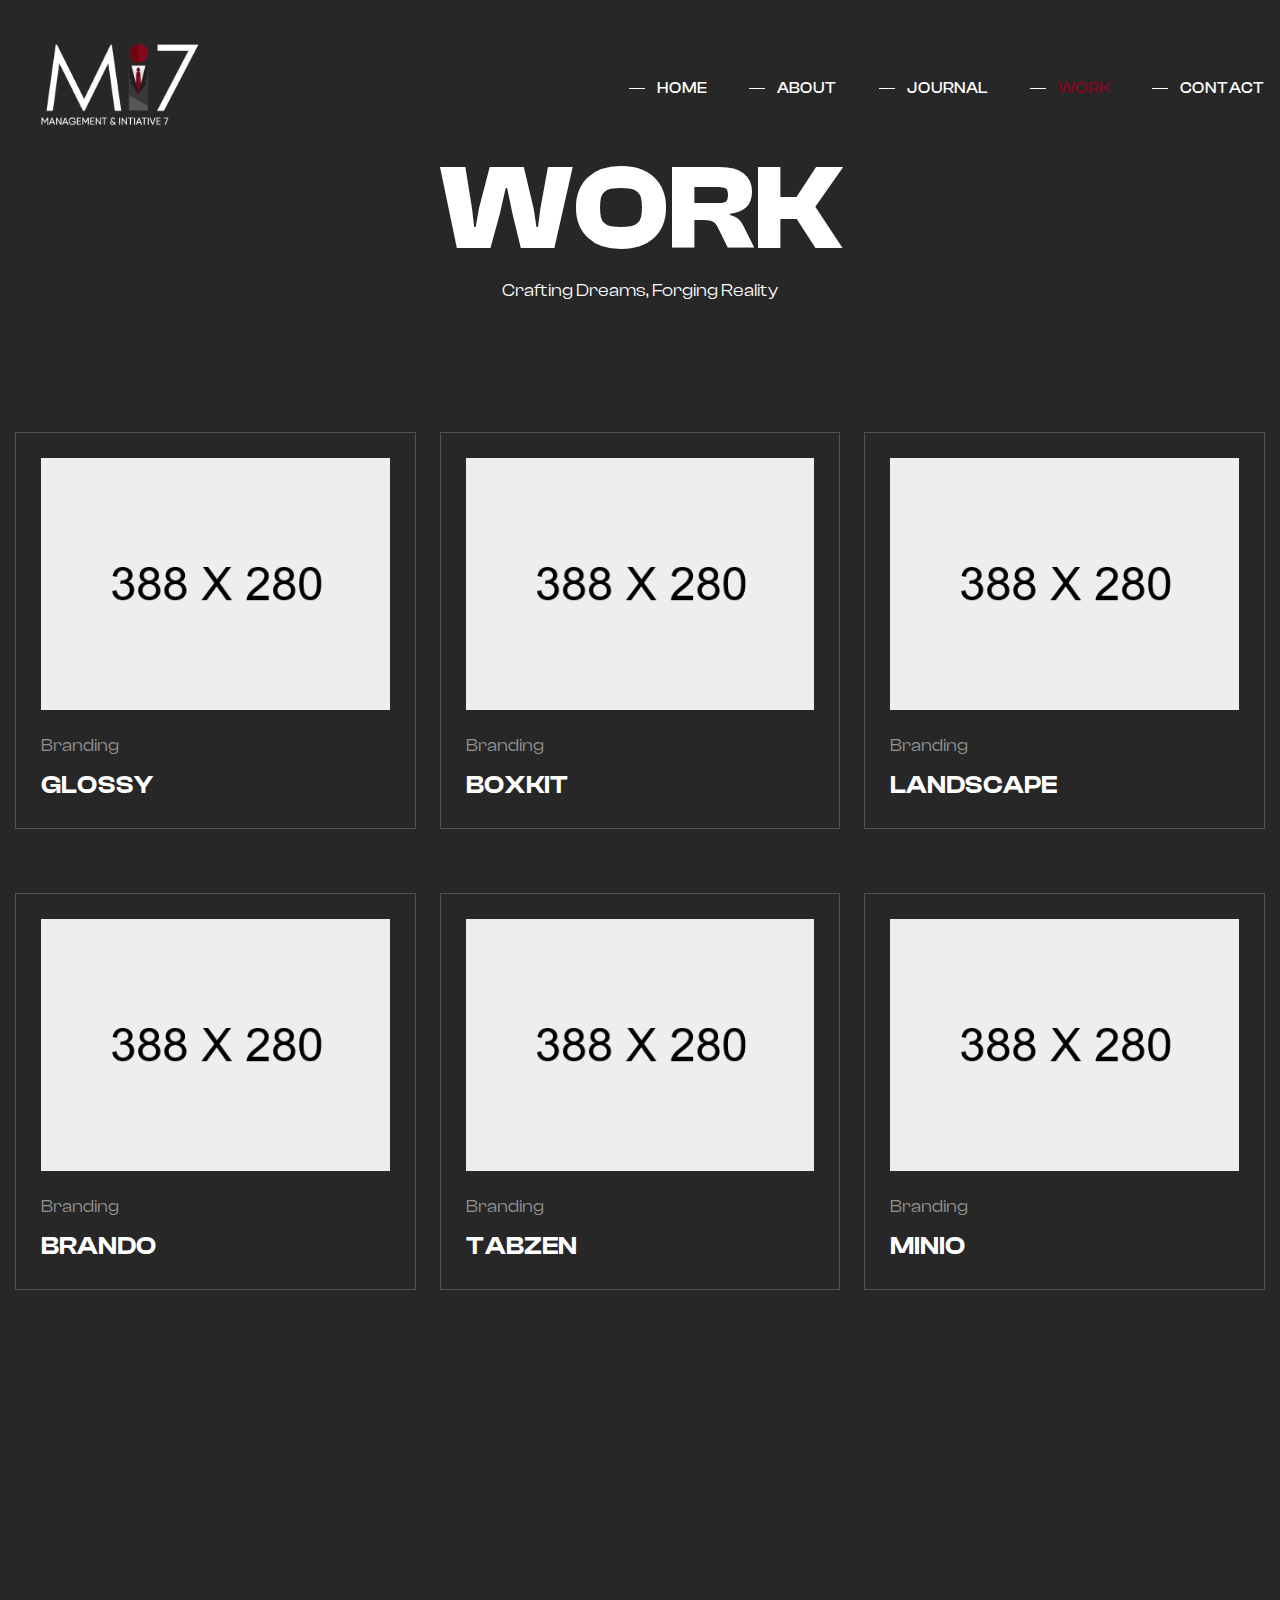
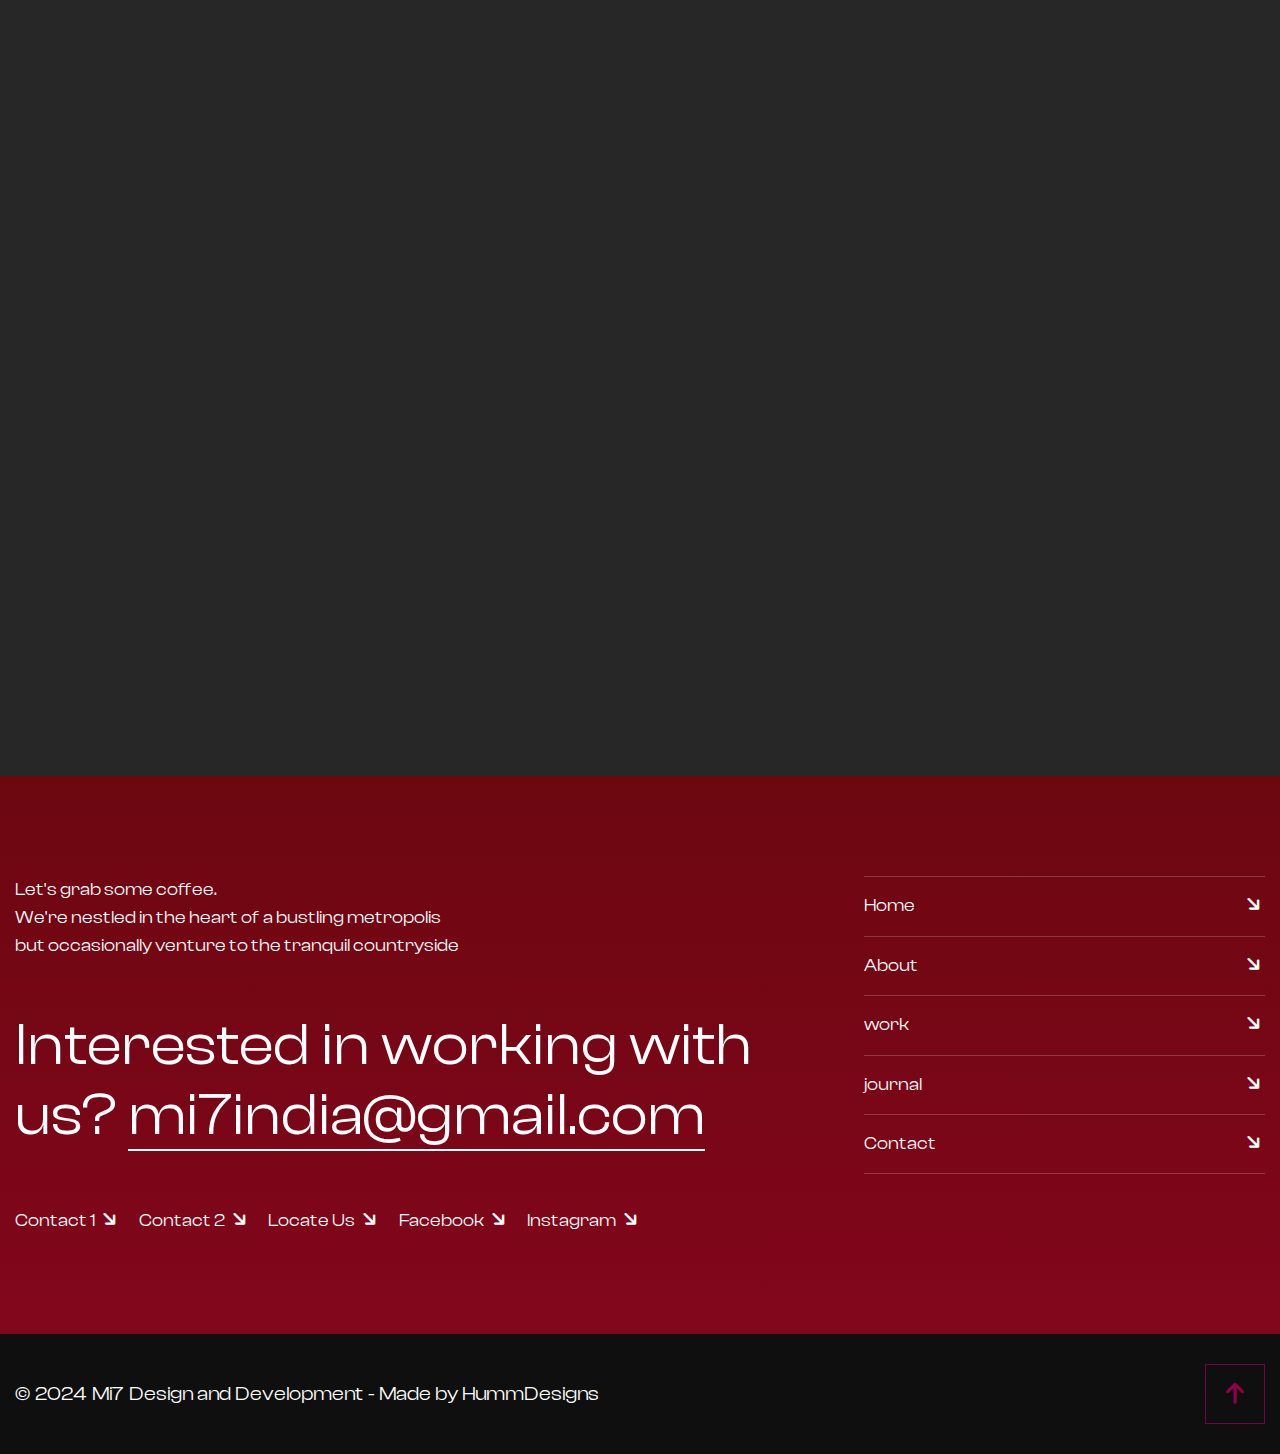
<file: work.html>
<!DOCTYPE html>
<html>
<head>
<meta charset="utf-8">
<title>MI7 Management & Intiative 7 | Work</title>
<!-- Stylesheets -->
<link href="assets/css/bootstrap.css" rel="stylesheet">
<link href="assets/css/style.css" rel="stylesheet">
<link href="assets/css/responsive.css" rel="stylesheet">

<link href="https://fonts.googleapis.com/css2?family=Lora:ital,wght@0,400;0,500;0,600;0,700;1,600;1,700&display=swap" rel="stylesheet">
<link href="https://fonts.googleapis.com/css2?family=Inter:wght@300;400;500;600;700;800;900&display=swap" rel="stylesheet">

<link rel="shortcut icon" href="assets/images/mi7 logo.ico" type="image/x-icon">
<link rel="icon" href="assets/images/mi7 logo.ico" type="image/x-icon">

<!-- Responsive -->
<meta http-equiv="X-UA-Compatible" content="IE=edge">
<meta name="viewport" content="width=device-width, initial-scale=1.0, maximum-scale=1.0, user-scalable=0">

</head>

<body>

<div class="page-wrapper image-layer">	
	<!-- Main Header -->
	<header class="main-header">
		
		<!-- Header Lower -->
		<div class="header-lower">
			<div class="auto-container">
				<div class="inner-container">
					<div class="d-flex justify-content-between align-items-center flex-wrap">
						
						<div class="logo-box">
							<div class="logo"><a href="index.html"><img src="assets/images/mi7 logo.png" alt="" title=""></a></div>
						</div>
						
						<div class="nav-outer d-flex flex-wrap">
							<!-- Main Menu -->
							<nav class="main-menu navbar-expand-md">
								<div class="navbar-header">
									<!-- Toggle Button -->    	
									<button class="navbar-toggler" type="button" data-toggle="collapse" data-target="#navbarSupportedContent" aria-controls="navbarSupportedContent" aria-expanded="false" aria-label="Toggle navigation">
										<span class="icon-bar"></span>
										<span class="icon-bar"></span>
										<span class="icon-bar"></span>
									</button>
								</div>
								
								<div class="navbar-collapse collapse clearfix" id="navbarSupportedContent">
									<ul class="navigation clearfix">
										<li><a href="index.html">Home</a></li>
										<li><a href="about.html">About</a></li>
										<li class="dropdown"><a href="#">journal</a>
											<ul>
												<li><a href="journal.html">journal</a></li>
												<li><a href="single-work.html">journal detail</a></li>
											</ul>
										</li>
										<li class="dropdown"><a href="#">work</a>
											<ul>
												<li><a href="work.html">work</a></li>
												<li><a href="single-work.html">work detail</a></li>
											</ul>
										</li>
										<li><a href="contact.html">Contact</a></li>
									</ul>
								</div>
							</nav>
						</div>

						<!-- Mobile Navigation Toggler -->
						<div class="mobile-nav-toggler">
							<svg xmlns="http://www.w3.org/2000/svg" class="icon icon-tabler icon-tabler-menu-2" width="24" height="24" viewBox="0 0 24 24" stroke-width="1.5" stroke="currentColor" fill="none" stroke-linecap="round" stroke-linejoin="round"><path stroke="none" d="M0 0h24v24H0z" fill="none"/><path d="M4 6l16 0" /><path d="M4 12l16 0" /><path d="M4 18l16 0" /></svg>
						</div>
						
					</div>
				</div>
			</div>
		</div>
		<!--End Header Lower-->
		
		<!-- Mobile Menu  -->
		<div class="mobile-menu">
			<div class="menu-backdrop"></div>
			<div class="close-btn"><span class="icon fa-solid fa-xmark fa-fw"></span></div>
			
			<nav class="menu-box">
				<div class="nav-logo"><a href="index.html"><img src="assets/images/mi7 logo.png" alt="" title=""></a></div>
				<div class="menu-outer"><!--Here Menu Will Come Automatically Via Javascript / Same Menu as in Header--></div>
			</nav>
		</div>
		<!-- End Mobile Menu -->
	
	</header>
	<!-- End Main Header -->
	
	<!-- Page Title -->
	<section class="page-title">
		<div class="auto-container">
			<h1 class="page-title_heading">Work</h1>
			<div class="page-title_text">Crafting Dreams, Forging Reality</div>
		</div>
	</section>
	<!-- End Page Title -->

	<!-- Work One -->
	<section class="work-one">
		<div class="auto-container">
			<div class="row clearfix">
				
				<!-- Gallery Block One -->
				<div class="gallery-block_one col-lg-4 col-md-6 col-sm-12">
					<div class="gallery-block_one-inner wow fadeInLeft" data-wow-delay="0ms" data-wow-duration="1500ms">
						<div class="gallery-block_one-content">
							<div class="gallery-block_one-image">
								<a href="single-work.html"><img src="assets/images/gallery/1.jpg" alt="" /></a>
							</div>
							<div class="gallery-block_one-title">branding</div>
							<h4 class="gallery-block_one-heading"><a href="single-work.html">Glossy</a></h4>
						</div>
						<div class="service-block_one-more">
							<a class="view-more" href="single-work.html">View Project <i class="fa-solid fa-arrow-right fa-fw"></i></a>
						</div>
					</div>
				</div>
				
				<!-- Gallery Block One -->
				<div class="gallery-block_one col-lg-4 col-md-6 col-sm-12">
					<div class="gallery-block_one-inner wow fadeInUp" data-wow-delay="0ms" data-wow-duration="1500ms">
						<div class="gallery-block_one-content">
							<div class="gallery-block_one-image">
								<a href="single-work.html"><img src="assets/images/gallery/2.jpg" alt="" /></a>
							</div>
							<div class="gallery-block_one-title">branding</div>
							<h4 class="gallery-block_one-heading"><a href="single-work.html">Boxkit</a></h4>
						</div>
						<div class="service-block_one-more">
							<a class="view-more" href="single-work.html">View Project <i class="fa-solid fa-arrow-right fa-fw"></i></a>
						</div>
					</div>
				</div>
				
				<!-- Gallery Block One -->
				<div class="gallery-block_one col-lg-4 col-md-6 col-sm-12">
					<div class="gallery-block_one-inner wow fadeInRight" data-wow-delay="0ms" data-wow-duration="1500ms">
						<div class="gallery-block_one-content">
							<div class="gallery-block_one-image">
								<a href="single-work.html"><img src="assets/images/gallery/3.jpg" alt="" /></a>
							</div>
							<div class="gallery-block_one-title">branding</div>
							<h4 class="gallery-block_one-heading"><a href="single-work.html">Landscape</a></h4>
						</div>
						<div class="service-block_one-more">
							<a class="view-more" href="single-work.html">View Project <i class="fa-solid fa-arrow-right fa-fw"></i></a>
						</div>
					</div>
				</div>
				
				<!-- Gallery Block One -->
				<div class="gallery-block_one col-lg-4 col-md-6 col-sm-12">
					<div class="gallery-block_one-inner wow fadeInLeft" data-wow-delay="0ms" data-wow-duration="1500ms">
						<div class="gallery-block_one-content">
							<div class="gallery-block_one-image">
								<a href="single-work.html"><img src="assets/images/gallery/4.jpg" alt="" /></a>
							</div>
							<div class="gallery-block_one-title">branding</div>
							<h4 class="gallery-block_one-heading"><a href="single-work.html">Brando</a></h4>
						</div>
						<div class="service-block_one-more">
							<a class="view-more" href="single-work.html">View Project <i class="fa-solid fa-arrow-right fa-fw"></i></a>
						</div>
					</div>
				</div>
				
				<!-- Gallery Block One -->
				<div class="gallery-block_one col-lg-4 col-md-6 col-sm-12">
					<div class="gallery-block_one-inner wow fadeInUp" data-wow-delay="0ms" data-wow-duration="1500ms">
						<div class="gallery-block_one-content">
							<div class="gallery-block_one-image">
								<a href="single-work.html"><img src="assets/images/gallery/5.jpg" alt="" /></a>
							</div>
							<div class="gallery-block_one-title">branding</div>
							<h4 class="gallery-block_one-heading"><a href="single-work.html">Tabzen</a></h4>
						</div>
						<div class="service-block_one-more">
							<a class="view-more" href="single-work.html">View Project <i class="fa-solid fa-arrow-right fa-fw"></i></a>
						</div>
					</div>
				</div>
				
				<!-- Gallery Block One -->
				<div class="gallery-block_one col-lg-4 col-md-6 col-sm-12">
					<div class="gallery-block_one-inner wow fadeInRight" data-wow-delay="0ms" data-wow-duration="1500ms">
						<div class="gallery-block_one-content">
							<div class="gallery-block_one-image">
								<a href="single-work.html"><img src="assets/images/gallery/6.jpg" alt="" /></a>
							</div>
							<div class="gallery-block_one-title">branding</div>
							<h4 class="gallery-block_one-heading"><a href="single-work.html">Minio</a></h4>
						</div>
						<div class="service-block_one-more">
							<a class="view-more" href="single-work.html">View Project <i class="fa-solid fa-arrow-right fa-fw"></i></a>
						</div>
					</div>
				</div>
				
				<!-- Gallery Block One -->
				<div class="gallery-block_one col-lg-4 col-md-6 col-sm-12">
					<div class="gallery-block_one-inner wow fadeInLeft" data-wow-delay="0ms" data-wow-duration="1500ms">
						<div class="gallery-block_one-content">
							<div class="gallery-block_one-image">
								<a href="single-work.html"><img src="assets/images/gallery/7.jpg" alt="" /></a>
							</div>
							<div class="gallery-block_one-title">branding</div>
							<h4 class="gallery-block_one-heading"><a href="single-work.html">Glossy</a></h4>
						</div>
						<div class="service-block_one-more">
							<a class="view-more" href="single-work.html">View Project <i class="fa-solid fa-arrow-right fa-fw"></i></a>
						</div>
					</div>
				</div>
				
				<!-- Gallery Block One -->
				<div class="gallery-block_one col-lg-4 col-md-6 col-sm-12">
					<div class="gallery-block_one-inner wow fadeInUp" data-wow-delay="0ms" data-wow-duration="1500ms">
						<div class="gallery-block_one-content">
							<div class="gallery-block_one-image">
								<a href="single-work.html"><img src="assets/images/gallery/8.jpg" alt="" /></a>
							</div>
							<div class="gallery-block_one-title">branding</div>
							<h4 class="gallery-block_one-heading"><a href="single-work.html">Boxkit</a></h4>
						</div>
						<div class="service-block_one-more">
							<a class="view-more" href="single-work.html">View Project <i class="fa-solid fa-arrow-right fa-fw"></i></a>
						</div>
					</div>
				</div>
				
				<!-- Gallery Block One -->
				<div class="gallery-block_one col-lg-4 col-md-6 col-sm-12">
					<div class="gallery-block_one-inner wow fadeInRight" data-wow-delay="0ms" data-wow-duration="1500ms">
						<div class="gallery-block_one-content">
							<div class="gallery-block_one-image">
								<a href="single-work.html"><img src="assets/images/gallery/9.jpg" alt="" /></a>
							</div>
							<div class="gallery-block_one-title">branding</div>
							<h4 class="gallery-block_one-heading"><a href="single-work.html">Landscape</a></h4>
						</div>
						<div class="service-block_one-more">
							<a class="view-more" href="single-work.html">View Project <i class="fa-solid fa-arrow-right fa-fw"></i></a>
						</div>
					</div>
				</div>
				
				<!-- Gallery Block One -->
				<div class="gallery-block_one col-lg-4 col-md-6 col-sm-12">
					<div class="gallery-block_one-inner wow fadeInLeft" data-wow-delay="0ms" data-wow-duration="1500ms">
						<div class="gallery-block_one-content">
							<div class="gallery-block_one-image">
								<a href="single-work.html"><img src="assets/images/gallery/10.jpg" alt="" /></a>
							</div>
							<div class="gallery-block_one-title">branding</div>
							<h4 class="gallery-block_one-heading"><a href="single-work.html">Brando</a></h4>
						</div>
						<div class="service-block_one-more">
							<a class="view-more" href="single-work.html">View Project <i class="fa-solid fa-arrow-right fa-fw"></i></a>
						</div>
					</div>
				</div>
				
				<!-- Gallery Block One -->
				<div class="gallery-block_one col-lg-4 col-md-6 col-sm-12">
					<div class="gallery-block_one-inner wow fadeInUp" data-wow-delay="0ms" data-wow-duration="1500ms">
						<div class="gallery-block_one-content">
							<div class="gallery-block_one-image">
								<a href="single-work.html"><img src="assets/images/gallery/11.jpg" alt="" /></a>
							</div>
							<div class="gallery-block_one-title">branding</div>
							<h4 class="gallery-block_one-heading"><a href="single-work.html">Tabzen</a></h4>
						</div>
						<div class="service-block_one-more">
							<a class="view-more" href="single-work.html">View Project <i class="fa-solid fa-arrow-right fa-fw"></i></a>
						</div>
					</div>
				</div>
				
				<!-- Gallery Block One -->
				<div class="gallery-block_one col-lg-4 col-md-6 col-sm-12">
					<div class="gallery-block_one-inner wow fadeInRight" data-wow-delay="0ms" data-wow-duration="1500ms">
						<div class="gallery-block_one-content">
							<div class="gallery-block_one-image">
								<a href="single-work.html"><img src="assets/images/gallery/12.jpg" alt="" /></a>
							</div>
							<div class="gallery-block_one-title">branding</div>
							<h4 class="gallery-block_one-heading"><a href="single-work.html">Minio</a></h4>
						</div>
						<div class="service-block_one-more">
							<a class="view-more" href="single-work.html">View Project <i class="fa-solid fa-arrow-right fa-fw"></i></a>
						</div>
					</div>
				</div>
				
			</div>
			

			
		</div>
	</section>
	<!-- End Team One -->
	
	<!-- Main Footer -->
	<footer class="main-footer">
		<div class="auto-container">
			<!-- Widgets Section -->
			<div class="widgets-section">
				<div class="row clearfix">
					
					<!-- Footer Column -->
					<div class="footer-column col-lg-8 col-md-12 col-sm-12">
						<div class="footer-text">Let's grab some coffee. <br> We're nestled in the heart of a bustling metropolis <br> but occasionally venture to the tranquil countryside</div>
						<h2>Interested in working with us? <a href="mailto:mi7india@gmail.com">mi7india@gmail.com</a></h2>
						<ul class="footer_socials"><li><a href="tel:+917892448585">Contact 1 <i class="fa-solid fa-arrow-right fa-fw"></i></a></li>
							<li><a href="tel:+919538765123">Contact 2 <i class="fa-solid fa-arrow-right fa-fw"></i></a></li>
							<li><a href="https://maps.app.goo.gl/Z3oDNboe9A5YTVB56">Locate Us <i class="fa-solid fa-arrow-right fa-fw"></i></a></li>
							<li><a href="https://www.facebook.com/managementandinitiatives?mibextid=ZbWKwL">Facebook <i class="fa-solid fa-arrow-right fa-fw"></i></a></li>
							<li><a href="https://www.instagram.com/mi7.india?igsh=czd2bTRiNWF2d3o3">Instagram <i class="fa-solid fa-arrow-right fa-fw"></i></a></li>
						</ul>
					</div>
					
					<!-- Footer Column -->
					<div class="footer-column col-lg-4 col-md-12 col-sm-12">
						<ul class="footer_navs">
							<li><a href="index.html">Home <i class="fa-solid fa-arrow-right fa-fw"></i></a></li>
							<li><a href="about.html">About <i class="fa-solid fa-arrow-right fa-fw"></i></a></li>
							<li><a href="work.html">work <i class="fa-solid fa-arrow-right fa-fw"></i></a></li>
							<li><a href="journal.html">journal <i class="fa-solid fa-arrow-right fa-fw"></i></a></li>
							<li><a href="contact.html">Contact <i class="fa-solid fa-arrow-right fa-fw"></i></a></li>
						</ul>
					</div>
					
				</div>
			</div>
		</div>
		<div class="footer-bottom">
			<div class="auto-container">
				<div class="d-flex justify-content-between align-items-center flex-wrap">
					<div class="footer_copyright">&copy; 2024 Mi7 Design and Development - Made by HummDesigns</div>
			<a class="backtop down-box scroll-to-target" data-target=".page-wrapper">
<i class="fa-solid fa-arrow-up"></i>
			</a>
				</div>
			</div>
		</div>
	</footer>
	<!-- End Main Footer -->
	
</div>
<!-- End PageWrapper -->
<script src="assets/js/jquery.js"></script>
<script src="assets/js/popper.min.js"></script>
<script src="assets/js/bootstrap.min.js"></script>
<script src="assets/js/appear.js"></script>
<script src="assets/js/wow.js"></script>
<script src="assets/js/swiper.min.js"></script>
<script src="assets/js/odometer.js"></script>
<script src="assets/js/gsap.min.js"></script>
<script src="assets/js/SplitText.min.js"></script>
<script src="assets/js/ScrollTrigger.min.js"></script>
<script src="assets/js/ScrollToPlugin.min.js"></script>
<script src="assets/js/ScrollSmoother.min.js"></script>
<script src="assets/js/script.js"></script>
<!--[if lt IE 9]><script src="https://cdnjs.cloudflare.com/ajax/libs/html5shiv/3.7.3/html5shiv.js"></script><![endif]-->
<!--[if lt IE 9]><script src="js/respond.js"></script><![endif]-->

</body>
</html>
</file>
<file: assets/css/responsive.css>
/* Contra Creative Agency Business HTML-5 Template */

@media only screen and (max-width: 1400px){

	.journel-two .journel-block_one{
		width:25%;
	}

}

@media only screen and (max-width: 1300px){

	.main-header .main-menu .navigation > li > a{
		font-size: 16px;
	}
	
	.single-work_image,
	.journel-detail_image{
		padding-right:0px;
	}

}

@media only screen and (max-width: 1240px){

	.banner-one_text-two{
		font-size:20px;
		line-height:30px;
		padding-right:50px;
	}
	
	.banner-one_text{
		font-size:20px;
		line-height:30px;
		padding-right:50px;
	}
	
	.journel-one .journel-block_one {
		width: 25%;
	}
	
	.counter-block_one-inner{
		padding:30px 30px;
	}
	
	.stats-one_contact-inner{
		padding:22px 15px;
	}
	
	.stats-one_contact-content .text{
		font-size:18px;
	}
	
	.counter-block_one-counter{
		font-size:60px;
	}
	
}

@media only screen and (max-width: 1140px){
	
	h1 {
		line-height: 120px;
		font-size: 120px;
	}
	
	.journel-one .journel-block_one {
		width: 33.333%;
	}
	
	.stats-one_contact-content .text {
		font-size: 16px;
	}
	
	.journel-two .journel-block_one{
		width:33.333%;
	}

}
	
@media only screen and (max-width: 1023px){
	
	.main-header .main-box .logo-box {
		position:relative;
		left:0px;
		top:0px;
		right:0px;
		bottom:0px;
		margin:0px;
		text-align:left;
	}
	
	.main-header .outer-box{
		position: static;
		display:block;
	}

	.main-header{
		position:relative;
		background-color: var(--color-two);
	}
	
	.main-header .mobile-nav-toggler{
		display:block;
		margin-left: 20px;
	}
	
	.main-header .sticky-header .mobile-nav-toggler{
		display:block;
	}
	
	.main-header .nav-outer,
	.main-header .sticky-header .main-menu{
		display:none;
	}
	
	.main-header #navbarSupportedContent{
		display:block;
	}
	
	.main-header .mCSB_inside > .mCSB_container{
		margin-right:0px;
	}

	.main-header .outer-box{
		margin-left: 0px;
	}
	
	.main-header .main-menu{
		display: none;
	}

}

@media only screen and (max-width: 991px){

	.banner-one{
		padding-top:100px;
	}
	
	h3 {
		line-height: 36px;
		font-size: 26px;
	}
	
	.service-block_one-inner {
		padding: 20px 30px;
	}
	
	.journel-one .journel-block_one {
		width: 50%;
	}
	
	.awards-block_one-title{
		font-size:26px;
	}
	
	.main-footer h2{
		font-size:40px;
		line-height:50px;
	}

	.page-title{
		padding-top:100px;
	}
	
	.team-block_one-image{
		position:relative;
		right:0px;
		margin-top:20px;
	}
	
	.team-block_one-inner{
		padding-bottom:0px;
		text-align:center;
		padding-left:0px;
	}
	
	.team-block_one-socials{
		margin-top:30px;
	}
	
	.team-block_one-inner::before{
		top:0px;
	}
	
	.journel-two .journel-block_one{
		width:50%;
	}
	
	.single-work .column:nth-child(2),
	.journel-detail .column:nth-child(2){
		order:1;
	}
	
	.single-work .column:nth-child(1),
	.journel-detail .column:nth-child(1){
		order:2;
	}
	
	.single-work,
	.journel-detail{
		padding-top:100px;
	}

}

@media only screen and (max-width: 820px){

	.banner-one .down-box{
		display:none;
	}
	
}

@media only screen and (max-width: 767px){
	
	.main-header .sticky-header .outer-box{
		display:block;
		right: 0px;
		left: auto;
		top:0px;
	}

	.main-header .main-menu{
		width:100%;
		display:none;
	}
	
	.main-header .main-menu .navbar-collapse > .navigation li.dropdown:after,
	.main-header .main-menu .navigation > li > ul:before{
		display:none !important;	
	}
	
	.main-header .main-box .logo-box{
		float:none;
		text-align:center;
		padding-bottom:10px;
	}

	.main-header .header-lower .outer-box{
		position:relative;
		z-index:12;
		display:block;
	}
	
	.main-header .main-menu .navbar-header .navbar-toggler{
		display: inline-block;
		z-index: 12;
		width: 50px;
		height: 40px;
		float: none;
		padding: 0px;
		text-align: center;
		border-radius: 0px;
		background: none;
		border: 1px solid #ffffff;
	}
	
	.main-header .main-menu .navbar-header .navbar-toggler .icon-bar{
		position: relative;
		background: #ffffff;
		height: 2px;
		width: 26px;
		display: block;
		margin:0 auto;
		margin:5px 11px;
	}
	
	.main-header .nav-outer .mobile-nav-toggler{
		display: block;
	}
	
	.main-header #navbarSupportedContent{
		display:block;
	}
	
	.main-header .mCSB_inside > .mCSB_container{
		margin-right:0px;
	}
	
	h1 {
		line-height: 80px;
		font-size: 80px;
	}
	
	.banner-one_text{
		padding-right:0px;
		margin-bottom:30px;
	}
	
	.counter-block_one-counter {
		font-size: 40px;
	}
	
	.stats-one_contact-inner {
		padding: 10px 10px;
	}
	
	.stats-one_contact-content{
		padding:20px 20px;
	}
	
	.awards-block_one-arrow,
	.stats-one_contact-icon{
		display:none;
	}
	
	.footer-bottom{
		padding:15px 0px;
	}
	
	.go-top_top,
	.footer_copyright{
		font-size:16px;
	}
	
	.page-title_heading{
		font-size:70px;
		line-height:80px;
	}
	
	.team-one .title-box h2{
		font-size:26px;
		line-height:36px;
	}
	
	.stats-one.style-two{
		padding-top:60px;
	}
	
	.journel-detail_title{
		font-size:40px;
		line-height:50px;
	}
	
	.journel-detail p{
		font-size:16px;
		line-height:26px;
	}
	
}

@media only screen and (max-width: 599px){

	.banner-one_text-two,
	.banner-one_text{
		padding-right: 0px;
	}

	.banner-one_text-two br,
	.banner-one_text br{
		display:none;
	}
	
	.journel-one .journel-block_one {
		width: 100%;
	}
	
	.stats-one .stats-one_contact-column,
	.stats-one .counter-block_one{
		width:100%;
	}
	
	.counter-block_one-inner{
		border-right:0px;
	}
	
	.awards-block_one-content{
		padding:0px 0px;
	}
	
	.awards-block_one-number{
		position:relative;
		margin-bottom:20px;
	}
	
	.go-top_top{
		margin-top:15px;
	}
	
	.journel-two .journel-block_one{
		width:100%;
	}
	
	.contact-one_heading{
		font-size:30px;
		line-height:40px;
	}
	
	

}

@media only screen and (max-width: 479px) {
	
	h1 {
		line-height: 40px;
		font-size: 40px;
	}
	
	.single-work_title,
	h2 {
		line-height: 38px;
		font-size: 28px;
	}
	
	.service-block_one-heading a br{
		display:none;
	}
	
	.gallery-block_one-content {
		padding: 15px 15px;
	}
	
	.service-block_one-inner {
		padding: 20px 20px;
	}
	
	.single-work_list li span,
	.single-work p,
	.banner-one_text-two,
	.banner-one_text {
		font-size: 16px;
		line-height: 26px;
	}
	
	.testimonial-block_one-content {
		padding: 15px 15px;
	}
	
	.contact-one_heading{
		font-size:20px;
		line-height:30px;
	}
	
	.counter-block_one-text{
		font-size:16px;
	}
	
	.main-footer h2 {
		font-size: 26px;
		line-height: 36px;
	}

	.page-title_heading {
		font-size: 50px;
		line-height: 60px;
	}
	
	.team-one .title-box h2 {
		font-size: 20px;
		line-height: 30px;
	}

	.journel-detail_title{
		font-size:24px;
		line-height:34px;
	}
	
	.contact-one_list li{
		font-size:18px;
		line-height:28px;
	}

}
</file>
<file: assets/css/style.css>
/* MI7 Management & Intiative 7 */

/************ TABLE OF CONTENTS ***************
1. Fonts
2. Reset
3. Global
4. Main Header
5. Banner One
6. Services One
7. Gallery One
8. journal One
9. Testimonial One
10. Counter One
11. Awards One
12. Main Footer
13. Page Title
14. Team One
15. journal Detail
16. Work One
17. Work Detail
18. Contact Info
19. Contact Form

====================================================================
	Attachment Css Files
====================================================================

***/

@import url('global.css');
@import url('header.css');
@import url('footer.css');
@import url('animate.css');
@import url('swiper.min.css');
@import url('font-awesome.css');
@import url('custom-animate.css');
@import url('odometer-theme-default.css');

/*** 

====================================================================
	Banner One
====================================================================

***/

.banner-one{
	position:relative;
	padding:280px 0px 80px;
	background-size:cover;
}

.banner-one:before{
	position:absolute;
	content:'';
	left:0px;
	top:0px;
	right:0px;
	bottom:0px;
	opacity:0.90;
	background-color:var(--color-four);
}

.banner-one_content{
	position:relative;
	z-index: 2;
}

.banner-one_content-inner{
	position:relative;
}

.banner-one_heading{
	font-weight:700;
	text-align:center;
	margin-bottom:80px;
	color: var(--white-color);
	text-transform:uppercase;
}

.banner-one_text{
	position: relative;
	text-align: left;
	font-size: 30px;
	line-height: 40px;
	padding-top:20px;
	padding-right:180px;
	color: var(--white-color);
	border-top:1px solid #87061e;
}

.banner-one_text-two{
	position: relative;
	font-size: 30px;
	line-height: 40px;
	padding-bottom:20px;
	padding-right:180px;
	color: var(--white-color);
	border-bottom:1px solid var(--white-color);
}

.banner-one .down-box{
	position:absolute;
	left:47%;
	bottom:65px;
	z-index:10;
	width:125px;
	height:125px;
	cursor:pointer;
	-webkit-animation: icon-bounce 0.8s ease-out infinite;
    animation: icon-bounce 0.8s ease-out infinite;
}

/***
Poster page***/
.poster-gallery {
  margin-top: 20px; /* Adjust margin as needed */
  margin-bottom: 10px;
  margin-left:10px;
  margin-right: 40px;
}

.poster-gallery img {
  width: 100%;
  height: auto;
  margin-top: 10px;
  margin-bottom: 10px;
  margin-left:10px;
  margin-right: 40px;
}

/*** 

====================================================================
	Services One
====================================================================

***/

.services-one{
	position:relative;
	padding:100px 0px 70px;
	background: var(--main-color);
	background: linear-gradient(to top, var(--main-color) 0%, var(--color-two) 100%);
}

.service-block_one{
	position:relative;
	margin-bottom:30px;
}

.service-block_one-inner{
	position:relative;
	padding:35px 40px;
	border: 1px solid rgba(var(--white-color-rgb), 0.20);
}

.service-block_one-inner:before{
	position:absolute;
	content:'';
	left:-1px;
	top:-1px;
	right:-1px;
	bottom:-1px;
	opacity:0;
	transform:scale(1,0.2);
	-webkit-transition:all 500ms ease;
	-moz-transition:all 500ms ease;
	-ms-transition:all 500ms ease;
	-o-transition:all 500ms ease;
	transition:all 500ms ease;
	background-color:var(--color-three);
}

.service-block_one-inner:hover::before{
	opacity:1;
	transform:scale(1,1);
}

.service-block_one-heading{
	position:relative;
	font-weight:400;
	color: #fff;
}

.service-block_one-heading a{
	position:relative;
	color:var(--white-color);
}

.service-block_one-icon{
	position:relative;
}

/*** 

====================================================================
	Gallery One
====================================================================

***/

.gallery-one{
	position:relative;
	padding:100px 0px 70px;
	background-color: var(--color-four);
}

.gallery-block_one{
	position:relative;
	margin-bottom:30px;
}

.gallery-block_one-inner{
	position:relative;
}

.gallery-block_one-content{
	position:relative;
	padding:25px 25px;
	border: 1px solid rgba(var(--white-color-rgb), 0.20);
}

.gallery-block_one-content:before{
	position:absolute;
	content:'';
	left:-1px;
	top:-1px;
	right:-1px;
	bottom:-1px;
	opacity:0;
	transform:scale(0.2,1);
	-webkit-transition:all 500ms ease;
	-moz-transition:all 500ms ease;
	-ms-transition:all 500ms ease;
	-o-transition:all 500ms ease;
	transition:all 500ms ease;
	background: var(--main-color);
    background: linear-gradient(to top, var(--main-color) 0%, var(--color-two) 100%);
}

.gallery-block_one-inner:hover .gallery-block_one-content:before{
	opacity:1;
	transform:scale(1,1);
}

.gallery-block_one-image{
	position:relative;
	overflow:hidden;
	margin-bottom:25px;
}

.gallery-block_one-inner:hover .gallery-block_one-image:before{
	-webkit-animation: shine 1s;
	animation: shine 1s;
}

.gallery-block_one-image:before{
	position: absolute;
	top: 0;
	left: -85%;
	z-index: 99;
	display: block;
	content: '';
	width: 50%;
	height: 100%;
	background: -o-linear-gradient(left, rgba(255, 255, 255, 0) 0%, rgba(255, 255, 255, .7) 100%);
	background: -webkit-gradient(linear, left top, right top, from(rgba(255, 255, 255, 0)), to(rgba(255, 255, 255, .7)));
	background: linear-gradient(to right, rgba(255, 255, 255, 0) 0%, rgba(255, 255, 255, .7) 100%);
	-webkit-transform: skewX(-25deg);
	-ms-transform: skewX(-25deg);
	transform: skewX(-25deg);
}

.gallery-block_one-image img{
	position:relative;
	width:100%;
	display:block;
}

.gallery-block_one-title{
	position:relative;
	font-size:18px;
	text-transform:capitalize;
	color:rgba(var(--white-color-rgb), 0.50);
}

.gallery-block_one-heading{
	position:relative;
	font-weight: 600;
	margin-top:10px;
	text-transform:uppercase;
}

.gallery-block_one-heading a{
	position:relative;
	color:rgba(var(--white-color-rgb), 1);
}

.gallery-block_one-heading a:hover{
	color: rgb(255 255 255);
}

.service-block_one-more{
	position:relative;
	margin-left:25px;
}

.service-block_one-more .view-more{
	position:relative;
	font-size:16px;
	line-height:1em;
	display:inline-block;
	padding:9px 45px 9px 10px;
	color:var(--color-four);
	text-transform:uppercase;
	background-color:var(--white-color);
}

.service-block_one-more .view-more i{
	position:absolute;
	right:1px;
	top:1px;
	bottom:1px;
	width:35px;
	font-size:18px;
	line-height:33px;
	color:var(--white-color);
	background-color:var(--color-four);
}

/*** 

====================================================================
	journal One
====================================================================

***/

.journal-one{
	position:relative;
	padding:100px 0px 70px;
	background-attachment:fixed;
	background-size:cover;
}

.journal-one:before{
	position:absolute;
	content:'';
	left:0px;
	top:0px;
	right:0px;
	bottom:0px;
	opacity:0.70;
	background-color:var(--color-four);
}

.journal-one .journal-block_one{
	width:20%;
	float:left;
	padding:0px 15px;
}

.journal-block_one{
	position:relative;
	margin-bottom:30px;
}

.journal-block_one-inner{
	position:relative;
	padding:25px 25px;
	background-color:rgba(var(--black-color-rgb), 0.50);
}

.journal-block_one-inner:before{
	position:absolute;
	content:'';
	left:-1px;
	top:-1px;
	right:-1px;
	bottom:-1px;
	opacity:0;
	transform:scale(0.2,1);
	-webkit-transition:all 500ms ease;
	-moz-transition:all 500ms ease;
	-ms-transition:all 500ms ease;
	-o-transition:all 500ms ease;
	transition:all 500ms ease;
	background: var(--main-color);
    background: linear-gradient(to top, var(--main-color) 0%, var(--color-two) 100%);
}

.journal-block_one-inner:hover::before{
	opacity:1;
	transform:scale(1,1);
}

.journal-block_one-title{
	position:relative;
	font-size:14px;
	padding:5px 15px;
	text-transform:capitalize;
	color:var(--white-color);
	display:inline-block;
	-webkit-transition:all 500ms ease;
	-moz-transition:all 500ms ease;
	-ms-transition:all 500ms ease;
	-o-transition:all 500ms ease;
	transition:all 500ms ease;
	border: 1px solid rgba(var(--white-color-rgb), 0.50);
}

.journal-block_one-inner:hover .journal-block_one-title{
	color:var(--white-color);
	border-color:var(--color-four);
	background-color:var(--color-four);
}

.journal-block_one-heading{
	position:relative;
	font-weight:400;
	margin-top:18px;
	max-width:220px;
	margin-bottom:110px;
}

.journal-block_one-heading a{
	position:relative;
	color:var(--white-color);
}

.journal-block_one-arrow{
	position:absolute;
	right:10px;
	bottom:15px;
	line-height:1em;
	font-size:30px;
	display:inline-block;
	color:var(--white-color);
	transform:rotate(45deg);
}

.journal-block_one-arrow:hover{
	color:var(--color-four);
}

/*** 

====================================================================
	Testimonial One
====================================================================

***/

.testimonial-one{
	position:relative;
	padding:100px 0px 70px;
	background-color:var(--color-four);
}

.testimonial-one.style-two{
	padding-top:0px;
	background:none;
}

.testimonial-block_one{
	position:relative;
	margin-bottom:30px;
}

.testimonial-block_one-inner{
	position:relative;
}

.testimonial-block_one-content{
	position:relative;
	padding:25px 25px;
	-webkit-transition:all 500ms ease;
	-moz-transition:all 500ms ease;
	-ms-transition:all 500ms ease;
	-o-transition:all 500ms ease;
	transition:all 500ms ease;
	border: 1px solid rgba(var(--white-color-rgb), 0.10);
}

.testimonial-block_one-content:before{
	position:absolute;
	content:'';
	left:0px;
	top:0px;
	right:0px;
	bottom:0px;
	opacity:0;
	background-color:var(--white-color);
	
	-webkit-transition: all 900ms ease;
    -ms-transition: all 900ms ease;
    -o-transition: all 900ms ease;
    transition: all 900ms ease;
    -webkit-transform: perspective(400px) rotateX(-90deg);
    -moz-transform: perspective(400px) rotateX(-90deg);
    -ms-transform: perspective(400px) rotateX(-90deg);
    -o-transform: perspective(400px) rotateX(-90deg);
    transform: perspective(400px) rotateX(-90deg);
    -webkit-transform-origin: top;
    -moz-transform-origin: top;
    -ms-transform-origin: top;
    -o-transform-origin: top;
    transform-origin: top;
    -ms-transition: all 0.5s;
    -moz-transition: all 0.5s;
    -webkit-transition: all 0.5s;
    -o-transition: all 0.5s;
    transition: all 0.5s;
}

.testimonial-block_one-inner:hover .testimonial-block_one-content:before{
	opacity:1;
	-webkit-transform: perspective(400px) rotateX(0deg);
    -moz-transform: perspective(400px) rotateX(0deg);
    -ms-transform: perspective(400px) rotateX(0deg);
    -o-transform: perspective(400px) rotateX(0deg);
    transform: perspective(400px) rotateX(0deg);
}

.testimonial-block_one-author{
	position:relative;
	width:70px;
	height:70px;
	display:inline-block;
}

.testimonial-block_one-name{
	position:relative;
	font-weight:500;
	margin-top:25px;
	color:var(--white-color);
	-webkit-transition:all 500ms ease;
	-moz-transition:all 500ms ease;
	-ms-transition:all 500ms ease;
	-o-transition:all 500ms ease;
	transition:all 500ms ease;
}

.testimonial-block_one-inner:hover .testimonial-block_one-designation,
.testimonial-block_one-inner:hover .testimonial-block_one-name{
	color:var(--color-four);
}

.testimonial-block_one-designation{
	position:relative;
	font-weight:400;
	font-size:15px;
	margin-top:5px;
	opacity:0.30;
	color:var(--white-color);
	-webkit-transition:all 500ms ease;
	-moz-transition:all 500ms ease;
	-ms-transition:all 500ms ease;
	-o-transition:all 500ms ease;
	transition:all 500ms ease;
}

.testimonial-block_one-number{
	position:relative;
	font-weight:700;
	font-size:40px;
	margin-top:30px;
	opacity:0.10;
	text-align:right;
	color:var(--white-color);
	-webkit-transition:all 500ms ease;
	-moz-transition:all 500ms ease;
	-ms-transition:all 500ms ease;
	-o-transition:all 500ms ease;
	transition:all 500ms ease;
}

.testimonial-block_one-inner:hover .testimonial-block_one-number{
	opacity:1;
	color:var(--color-four);
}

.testimonial-block_one-lower{
	position:relative;
	margin-left:30px;
	margin-top:25px;
	font-size:18px;
	line-height:28px;
	padding-left:70px;
	color:var(--white-color);
}

.testimonial-block_one-lower .quote_icon{
	position:absolute;
	left:0px;
	top:6px;
	line-height:1em;
}

/*** 

====================================================================
	stats One
====================================================================

***/

.stats-one{
	position:relative;
	padding:100px 0px 100px;
	background-attachment:fixed;
	background-size:cover;
}

.stats-one.style-two::before{
	display:none;
}

.stats-one:before{
	position:absolute;
	content:'';
	left:0px;
	top:0px;
	right:0px;
	bottom:0px;
	opacity:0.90;
	background-color:var(--color-four);
}

.stats-one .inner-container{
	position:relative;
	overflow:hidden;
	border: 1px solid rgba(var(--white-color-rgb), 1);
	border-bottom:0px;
}

.stats-one .counter-block_one{
	float:left;
	padding:0px 0px;
}

.counter-block_one{
	position:relative;
}

.counter-block_one-inner{
	position:relative;
	padding:35px 55px;
	border-right: 1px solid rgba(var(--white-color-rgb), 1);
	border-bottom: 1px solid rgba(var(--white-color-rgb), 1);
}

.counter-block_one-inner:before{
	position:absolute;
	content:'';
	right:20px;
	top:20px;
	width:15px;
	height:15px;
	border-radius:50px;
	background: var(--main-color);
    background: linear-gradient(to top, var(--main-color) 0%, var(--color-two) 100%);
}

.counter-block_one-counter{
	position:relative;
	font-size:75px;
	font-weight:500;
	line-height:1em;
	color:var(--white-color);
}

.counter-block_one-text{
	position:relative;
	font-size:20px;
	margin-top:0px;
	color:var(--white-color);
	text-transform:capitalize;
}

.stats-one_contact-column{
	padding:0px 0px;
	float:left;
}

.stats-one .stats-one_contact-column{
	position:relative;
}

.stats-one_contact-inner{
	position:relative;
	padding:35px 35px;
	background: var(--main-color);
    background: linear-gradient(to top, var(--main-color) 0%, var(--color-two) 100%);
}

.stats-one_contact-content{
	position:relative;
	padding:19px 30px 19px 80px;
	background-color:var(--color-four);
}

.stats-one_contact-icon{
	position:absolute;
	left:25px;
	top:40px;
	font-size:34px;
	line-height:1em;
	color:var(--white-color);
}

.stats-one_contact-content h3{
	position:relative;
	font-size:30px;
	font-weight:500;
	color:var(--white-color);
	text-transform:uppercase;
}

.stats-one_contact-content .text{
	position:relative;
	font-size:20px;
	font-weight:400;
	color:var(--white-color);
	text-transform:capitalize;
}

/*** 

====================================================================
	Awards One
====================================================================

***/

.awards-one{
	position:relative;
	padding:100px 0px 100px;
	background-color:var(--color-four);
}

.awards-one.style-two{
	padding-top:0px;
	background:none;
}

.awards-block_one{
	position:relative;
	margin-bottom:10px;
}

.awards-block_one-inner{
	position:relative;
	padding:10px 10px;
	min-height:122px;
	border: 1px solid rgba(var(--white-color-rgb), 0.10);
}

.awards-block_one-inner:before{
	position:absolute;
	content:'';
	left:-1px;
	top:-1px;
	right:-1px;
	bottom:-1px;
	opacity:0;
	transform:scale(1,0.2);
	-webkit-transition:all 500ms ease;
	-moz-transition:all 500ms ease;
	-ms-transition:all 500ms ease;
	-o-transition:all 500ms ease;
	transition:all 500ms ease;
	background: var(--main-color);
    background: linear-gradient(to top, var(--main-color) 0%, var(--color-two) 100%);
}

.awards-block_one-inner:hover::before{
	opacity:1;
	transform:scale(1,1);
}

.awards-block_one-content{
	position:relative;
	padding-top:25px;
	padding-left:125px;
}

.awards-block_one-number{
	position:absolute;
	left:0px;
	top:0px;
	width:100px;
	height:100px;
	font-size:40px;
	line-height:98px;
	text-align:center;
	display:inline-block;
	color:var(--white-color);
	background-color:var(--black-color);
	border: 1px solid rgba(var(--white-color-rgb), 0.10);
}

.awards-block_one-title{
	position:relative;
	font-weight:400;
	color:var(--white-color);
	text-transform:uppercase;
}

.awards-block_one-title span{
	position:relative;
	font-size:17px;
	top:-5px;
	opacity:0;
	margin-left:10px;
	-webkit-transition:all 500ms ease;
	-moz-transition:all 500ms ease;
	-ms-transition:all 500ms ease;
	-o-transition:all 500ms ease;
	transition:all 500ms ease;
}

.awards-block_one-inner:hover .awards-block_one-title span{
	opacity:1;
}

.awards-block_one-arrow{
	position:absolute;
	right:25px;
	top:25px;
	z-index:1;
	font-size:44px;
	line-height:1em;
	color:var(--white-color);
}

.awards-block_one-link{
	position:absolute;
	left:0px;
	top:0px;
	right:0px;
	bottom:0px;
	z-index:10;
	display:block;
}

/*** 

====================================================================
	Page Title
====================================================================

***/

.page-title{
	position:relative;
	text-align:center;
	padding:150px 0px 90px;
}

.page-title_heading{
	position:relative;
	font-size:120px;
	line-height:1em;
	color:var(--white-color);
	text-transform:uppercase;
}

.page-title_text{
	position:relative;
	font-size:18px;
	margin-top:10px;
	color:var(--white-color);
}

/*** 

====================================================================
	Team One
====================================================================

***/

.team-one{
	position:relative;
	padding:0px 0px 0px;
}

.team-one .title-box{
	position:relative;
}

.team-one .title-box h2{
	position:relative;
	font-size:40px;
	font-weight:400;
	line-height:50px;
	max-width:670px;
	margin-bottom:40px;
	color:var(--white-color);
}

.team-block_one{
	position:relative;
	margin-bottom:40px;
}

.team-block_one-inner{
	position:relative;
	padding-left:25px;
	padding-bottom:40px;
}

.team-block_one-inner:before{
	position:absolute;
	content:'';
	left:0px;
	top:45px;
	right:0px;
	bottom:0px;
	border: 1px solid rgba(var(--white-color-rgb), 0.10);
}

.team-block_one-socials{
	position:relative;
	width:172px;
	margin-top:70px;
	display:inline-block;
	padding:10px 9px 4px;
	background-color:var(--black-color);
	border: 1px solid rgba(var(--white-color-rgb), 0.10);
}

.team-block_one-socials a{
	position:relative;
	width:70px;
	height:40px;
	margin:0px 2px 5px;
	line-height:38px;
	text-align:center;
	display:inline-block;
	border: 1px solid rgba(var(--white-color-rgb), 0.10);
}

.team-block_one-socials a img{
	position:relative;
	width:24px;
	top:-1px;
}

.team-block_one-socials a:hover{
	
}

.team-block_one-image{
	position:absolute;
	right:30px;
	bottom:0px;
}

.team-block_one-heading{
	position:relative;
	font-weight:500;
	margin-top:35px;
}

.team-block_one-heading a{
	position:relative;
	color:var(--white-color);
}

.team-block_one-designation{
	position:relative;
	font-size:16px;
	margin-top:0px;
	opacity:0.50;
	color:var(--white-color);
}

/*** 

====================================================================
	Contact One
====================================================================

***/

.contact-one{
	position:relative;
	padding:30px 0px 70px;
}

.contact-one_info-column{
	position:relative;
	margin-bottom:30px;
}

.contact-one_info-outer{
	position:relative;
}

.contact-one_heading{
	position:relative;
	font-size:40px;
	font-weight:400;
	color:var(--white-color);
}

.contact-one_list{
	position:relative;
	margin-top:25px;
	padding:20px 0px;
	border-top: 1px solid rgba(var(--white-color-rgb), 0.50);
	border-bottom: 1px solid rgba(var(--white-color-rgb), 0.50);
}

.contact-one_list li{
	position:relative;
	font-size:22px;
	line-height:32px;
	margin-bottom:20px;
	color:var(--white-color);
}

.contact-one_list li a{
	position:relative;
	color:var(--white-color);
}

.contact-one_list li:nth-child(2){
	margin-bottom:0px;
}

.contact-one_list li:last-child{
	margin-bottom:0px;
}

.contact-one_socials{
	position:relative;
	margin-top:25px;
}

.contact-one_socials li{
	position:relative;
	margin-right:10px;
	display:inline-block;
}

.contact-one_socials li a{
	position: relative;
    font-size: 18px;
    font-weight: 400;
    color: var(--white-color);
}

.contact-one_form-column{
	position:relative;
	margin-bottom:30px;
}

.contact-one_form-outer{
	position:relative;
}

.contact-one_form-outer h3{
	position:relative;
	font-weight: 400;
	margin-bottom:20px;
    color: var(--white-color);
}


/*** 

====================================================================
	Contact Form
====================================================================

***/

.contact-form .form-group{
	position: relative;
	margin-bottom:20px;
}

.contact-form .form-group:last-child{
	margin-bottom:0px;
}

.contact-form .form-group input[type="text"],
.contact-form .form-group input[type="password"],
.contact-form .form-group input[type="tel"],
.contact-form .form-group input[type="email"],
.contact-form .form-group select{
	position:relative;
	display:block;
	width:100%;
	line-height:28px;
	padding:10px 20px;
	height:60px;
	border-radius:0px;
	font-weight: 400;
	font-size:20px;
	color:var(--white-color);
	-webkit-transition:all 300ms ease;
	-ms-transition:all 300ms ease;
	-o-transition:all 300ms ease;
	-moz-transition:all 300ms ease;
	transition:all 300ms ease;
	background:none;
	border:1px solid rgba(var(--white-color-rgb), 0.10);
}

.contact-form .form-group textarea::-webkit-input-placeholder,
.contact-form .form-group input::-webkit-input-placeholder{
	color:var(--white-color);
}

.contact-form .form-group input[type="text"]:focus,
.contact-form .form-group input[type="password"]:focus,
.contact-form .form-group input[type="tel"]:focus,
.contact-form .form-group input[type="email"]:focus,
.contact-form .form-group select:focus,
.contact-form .form-group textarea:focus{
	border-color:var(--white-color);
}

.contact-form .form-group textarea{
	position:relative;
	display:block;
	width:100%;
	font-size:20px;
	line-height:24px;
	padding:15px 20px 25px;
	color:var(--white-color);
	height:180px;
	resize:none;
	border-radius:0px;
	font-weight: 400;
	-webkit-transition:all 300ms ease;
	-ms-transition:all 300ms ease;
	-o-transition:all 300ms ease;
	-moz-transition:all 300ms ease;
	transition:all 300ms ease;
	background:none;
	border:1px solid rgba(var(--white-color-rgb), 0.10);
}

.contact-form .form-group button{
	margin-top: 0px;
	position: relative;
    padding: 17px 40px;
    border-radius: 0px;
    font-weight: 400;
    font-size: 20px;
	color:var(--white-color);
    display: inline-block;
	text-transform:uppercase;
    background: var(--main-color);
    background: linear-gradient(to top, var(--main-color) 0%, var(--color-two) 100%);
}

.contact-form .form-group button:hover{
	background-color: var(--color-two);
}

.contact-form input.error,
.contact-form select.error,
.contact-form textarea.error{
	border-color:#ff0000 !important;	
}

.contact-form label.error{
	display:block;
	line-height:24px;
	padding:5px 0px 0px;
	margin:0px;
	text-transform:uppercase;
	font-size:12px;
	color:#ff0000;
	font-weight:500;	
}

/*** 

====================================================================
	journal One
====================================================================

***/

.journal-two{
	position:relative;
	padding:30px 0px 70px;
}

.journal-two .journal-block_one{
	width:20%;
	float:left;
	padding:0px 15px;
}

/*** 

====================================================================
	journal Detail
====================================================================

***/

.journal-detail{
	position:relative;
	padding:180px 0px 50px;
}

.journal-detail .column{
	position:relative;
	margin-bottom:30px;
}

.journal-detail_image{
	position:relative;
	padding-right:30px;
	margin-bottom:30px;
}

.journal-detail_image img{
	position:relative;
	width:100%;
	display:block;
}

.journal-detail_title{
	position:relative;
	font-weight:400;
	font-size:50px;
	line-height:60px;
	margin-bottom:15px;
	color:var(--white-color);
}

.journal-detail p{
	position:relative;
	font-size:18px;
	line-height:28px;
	margin-bottom:15px;
	color:var(--white-color);
}

/*** 

====================================================================
	Single Work
====================================================================

***/

.single-work{
	position:relative;
	padding:180px 0px 50px;
}

.single-work .column{
	position:relative;
	margin-bottom:30px;
}

.single-work_image{
	position:relative;
	padding-right:30px;
	margin-bottom:30px;
}

.single-work_image img{
	position:relative;
	width:100%;
	display:block;
}

.single-work_title{
	position:relative;
	font-size:60px;
	font-weight:600;
	line-height:70px;
	margin-bottom:15px;
	color:var(--white-color);
	text-transform:uppercase;
}

.single-work p{
	position:relative;
	font-size:18px;
	line-height:28px;
	margin-bottom:15px;
	color:var(--white-color);
}

.single-work_list{
	position:relative;
	margin-top:30px;
	border:1px solid rgba(var(--white-color-rgb), 1);
	border-bottom:0px;
}

.single-work_list li{
	position:relative;
	padding:20px 20px;
	font-size:26px;
	font-weight:500;
	color:var(--white-color);
	text-transform:uppercase;
	border-bottom:1px solid rgba(var(--white-color-rgb), 1);
}

.single-work_list li span{
	position:relative;
	display:block;
	font-size:18px;
	margin-top:6px;
	text-transform:capitalize;
}

/*** 

====================================================================
	Work One
====================================================================

***/

.work-one{
	position:relative;
	padding:40px 0px 100px;
}




.robot {
    position: absolute !important;
    bottom: 0;
    width: 100%;
    z-index: 3;
    mix-blend-mode: exclusion;
}	

.single-work_list a {
    color: #fff;
}

.single-work_list a:hover {
    color: #ba024a;
}


a.backtop {
    background: transparent;
    width: 60px;
    height: 60px;
    text-align: center;
    line-height: 60px;
    border: 1px solid #770147;
    font-size: 24px;
    color: #930148;

    transition: background 0.5s ease, color 0.5s ease;
}

a.backtop:hover {
    background: linear-gradient(45deg, #b9074c, #540045);
    color: #fff;
}

.service-block_one-more {
  position: relative;
  z-index: 1;
  opacity: 0;
  transform: translateY(-50px);
  transition: opacity 0.4s ease, transform 0.4s ease;
}

.gallery-block_one-inner:hover .service-block_one-more {
  opacity: 1;
  transform: translateY(0);
}
.row {
    display: flex;
    flex-wrap: wrap;
}

.team-block_one {
    transition: opacity 0.3s, filter 0.3s;
}

.team-block_one-socials a {
    transition: opacity 0.3s;
    opacity: 0;
}

.team-block_one:hover .team-block_one-socials a {
    opacity: 1;
}

.team-block_one:hover {
    opacity: 1;
    filter: blur(0);
    z-index: 1; /* Bring the hovered block to the front */
}

/* General sibling combinators to blur and fade out other team members */
.row:hover .team-block_one:not(:hover) {
    opacity: 0.5;
    filter: blur(2px);
}
.team-block_one {
    transition: transform 0.7s ease;
}
.team-block_one:hover {
    transform: translateY(-10px);
}
.team-block_one-socials a {
    transition: transform 0.7s ease, opacity 0.7s ease;
    transform: translateY(20px);
    opacity: 0;
}
.team-block_one:hover .team-block_one-socials a {
    transform: translateY(0);
    opacity: 1;
}
/* Define keyframes for the animated gradient */
@keyframes gradient-animation {
    0% {
        background-position: 0% 50%;
    }
    50% {
        background-position: 100% 50%;
    }
    100% {
        background-position: 0% 50%;
    }
}

/* Base styles for social icons */
.team-block_one-socials a {
    position: relative;

    background-size: 200% 200%;
    transition: transform 0.3s ease-in-out;
}

/* Apply animated gradient on hover */
.team-block_one-socials a:hover {
    animation: gradient-animation 2s ease infinite;
    transform: scale(1.1);    background: var(--main-color);
    background: linear-gradient(to top, var(--main-color) 0%, var(--color-two) 100%);
}
.team-block_one-socials a:hover {
    animation: gradient-animation 2s ease infinite;
    transform: scale(1.1);
    background: var(--main-color);
    background: linear-gradient(to top, var(--main-color) 0%, var(--color-two) 100%);
    transition: background 1s ease; /* Slower transition for the background */
}
.team-block_one-socials a {
    position: relative;
    background-size: 200% 200%;
}

/* Create a pseudo-element for the gradient background */
.team-block_one-socials a::before {
    content: '';
    position: absolute;
    top: 0;
    left: 0;
    width: 100%;
    height: 100%;
    background: linear-gradient(to top, var(--main-color) 0%, var(--color-two) 100%);
    z-index: -1;
    opacity: 0; /* Initially hidden */
    transition: opacity 0.5s ease; /* Smooth transition for opacity */
}

/* Show the pseudo-element on hover */
.team-block_one-socials a:hover::before {
    opacity: 1; /* Show the gradient with transition */
}

/* Apply other styles */
.team-block_one-socials a:hover {
    animation: gradient-animation 2s ease infinite;
    transform: scale(1.1);
}
/* Customize scrollbar track */
::-webkit-scrollbar {
    width: 10px; /* Width of the scrollbar */
    background-color: transparent; /* Background color of the scrollbar track */
}

/* Customize scrollbar thumb */
::-webkit-scrollbar-thumb {
    background: var(--main-color);
    background: linear-gradient(to top, var(--main-color) 0%, var(--color-two) 100%); /* Gradient for the scrollbar thumb */
    border-radius: 10px; /* Rounded corners of the scrollbar thumb */
    border: 2px solid transparent; /* Border of the scrollbar thumb */
}

/* On hover, change thumb color */
::-webkit-scrollbar-thumb:hover {
    background: linear-gradient(to top, var(--color-two) 0%, var(--main-color) 100%); /* Gradient for the scrollbar thumb on hover */
}

/* Customize scrollbar track when scrollbar is actively being scrolled */
::-webkit-scrollbar-thumb:active {
    background: linear-gradient(to top, var(--color-two) 0%, var(--main-color) 100%); /* Gradient for the scrollbar thumb when actively scrolling */
}

/* Customize scrollbar corner */
::-webkit-scrollbar-corner {
    background-color: transparent; /* Background color of the scrollbar corner */
}

/* Add gradient to scrollbar track */
::-webkit-scrollbar-track {
    background: linear-gradient(to top, var(--color-three) 0%, var(--color-four) 100%) !important; /* Gradient for the scrollbar track */
}
html {
    scroll-behavior: smooth; /* Enable smooth scrolling behavior for the whole page */
}
</file>
